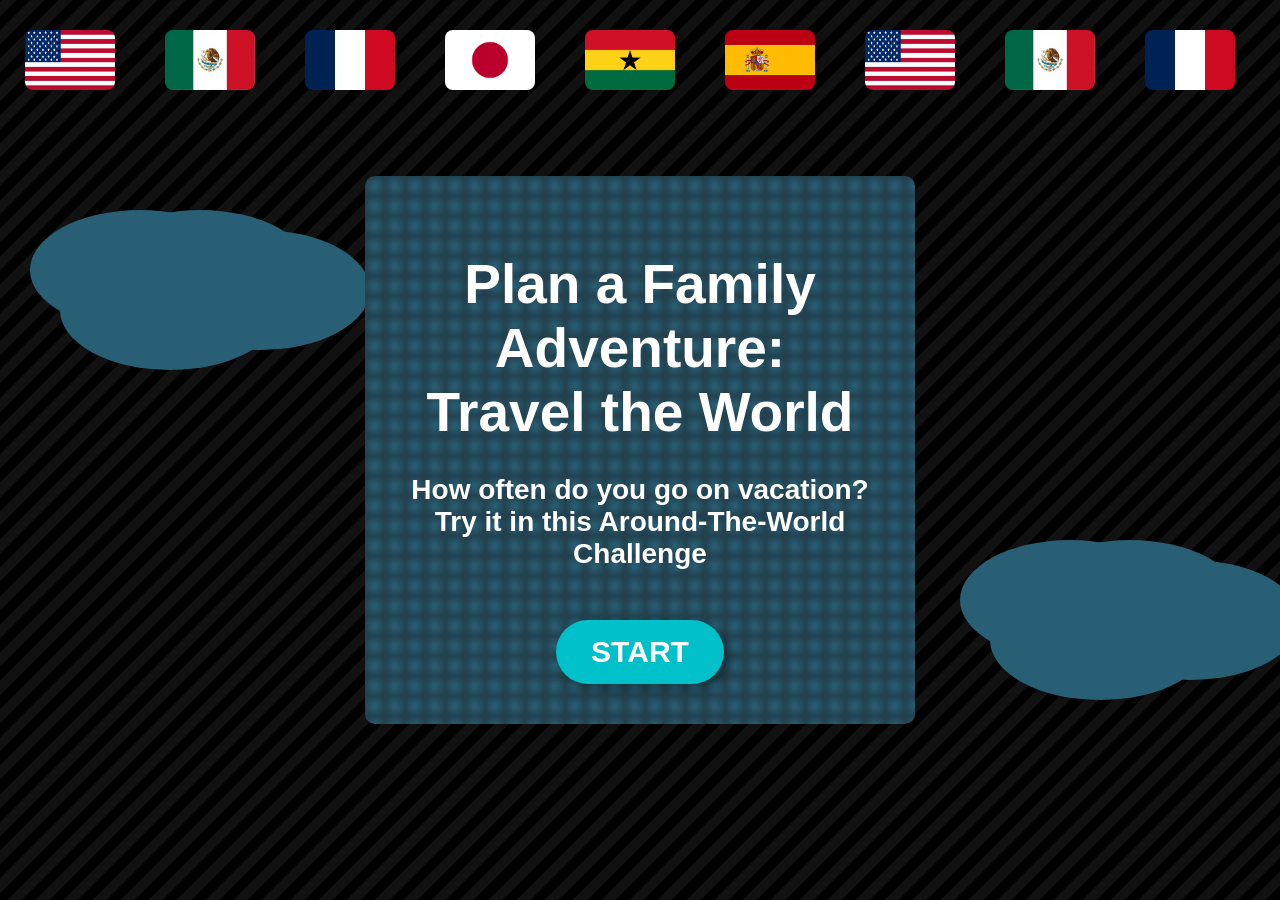
<file: index.html>
<!DOCTYPE html>
<html lang = "en">
    <head>
        <meta charset="UTF-8">
        <meta name="viewport" content="width=device-width, initial-scale=1.0">
        <title>Finance Park: Vacation Game</title>

        <link href = "https://fonts.googleapis.com/css2?family=Titan+One&family=DM+Sans:wght@400;700&display=swap" rel="stylesheet">
        <link rel = "stylesheet" href="style.css">

    </head>
    <body>
        <div id = "start-screen">
            <div class="flag-carousel">
                <div class="flag-track">
                    <div class = "flag-set">
                        <img src="Flags/usa.png" alt="US flag">
                        <img src="Flags/mexico.png" alt="Mexico flag">
                        <img src="Flags/france.png" alt="France flag">
                        <img src="Flags/japan.png" alt="Japan flag">
                        <img src="Flags/ghana.png" alt="Ghana flag">
                        <img src="Flags/spain.png" alt = "Spain Flag">
                    </div>

                    <div class = "flag-set" >
                    <!-- duplicate for seamless loop -->
                        <img src="Flags/usa.png" alt="US flag">
                        <img src="Flags/mexico.png" alt="Mexico flag">
                        <img src="Flags/france.png" alt="France flag">
                        <img src="Flags/japan.png" alt="Japan flag">
                        <img src="Flags/ghana.png" alt="Ghana flag">
                        <img src="Flags/spain.png" alt = "Spain Flag">
                    </div>
                   
                </div>
            </div>

            <!--Clouds-->
            <div class = "cloud cloud-top-left"></div>
            <div class = "cloud cloud-bottom-right"></div>
            <div class = "start-card">
                <h1>
                    Plan a Family Adventure:<br>
                    Travel the World
                </h1>

                <p>
                    How often do you go on vacation? <br>
                    Try it in this Around-The-World Challenge
                </p>

                <button onclick = "startGame()">START</button>
            </div>
        </div>
<div id="map-screen" style="display: none;">
        
        <div class="price-tag">
            <div class="currency">$</div>
            <div class="amount"></div>
        </div>

        <div class="map-card">
            <h1>World Map</h1>
            <p>
                You have $4000 to spend on your trip. <br>
                Travel through the continents and Choose your activities wisely.
            </p>
        </div>

        <div class="map-container">
            <img src="worldmap1.png" class="map">
            <img src="plane.png" class="plane">

            <svg class="routes" viewBox="0 0 900 500">
                <path d="M150 230 Q300 100 430 180" />
                <path d="M430 180 Q500 250 450 320" />
                <path d="M450 320 Q600 200 700 240" />
            </svg>

            <img src="pin.png" class="marker-start" onclick="flyToMexico()">
            <div class="marker marker-1"></div>
            <div class="marker marker-2"></div>
            <div class="marker marker-3"></div>

        </div>
    </div>


        <script src = "game.js"></script>
    </body>
</html>
</file>
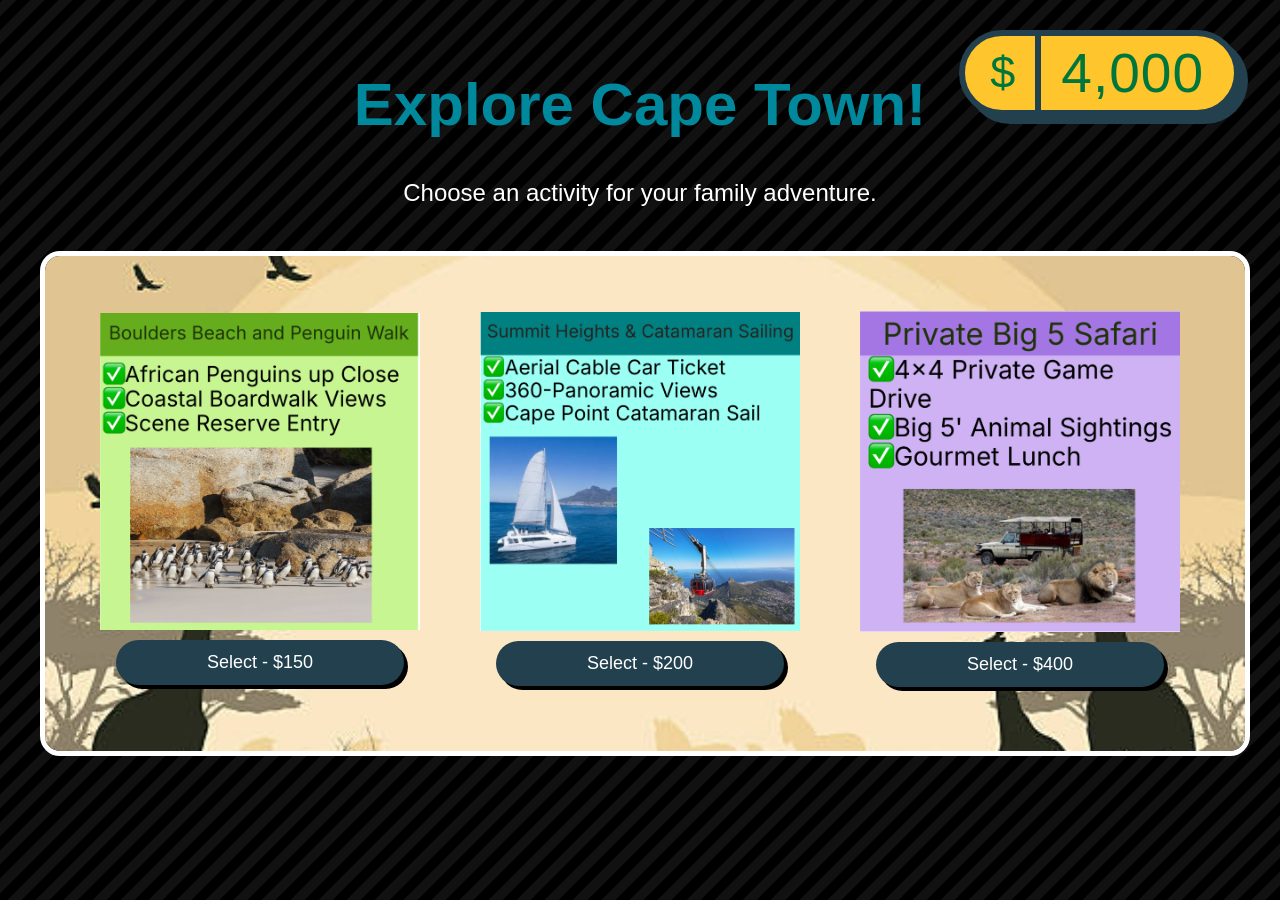
<file: africa-activity.html>
<!DOCTYPE html>
<html lang="en">
<head>
    <meta charset="UTF-8">
    <meta name="viewport" content="width=device-width, initial-scale=1.0">
    <title>Africa Activities</title>

    <link href="https://fonts.googleapis.com/css2?family=Titan+One&family=DM+Sans:wght@400;700&display=swap" rel="stylesheet">
    <link rel="stylesheet" href="style.css">
</head>
<body>

<div id="africa-activity-screen">

    <div class="price-tag">
        <div class="currency">$</div>
        <div class="amount">4,000</div>
    </div>

    <div class="activity-header">
        <h1>Explore Cape Town!</h1>
        <p>Choose an activity for your family adventure.</p>
    </div>

    <div class="africa-scene">

        <!-- background -->
        <img src="Africa/africa-background.png" class="africa-background">

            <!-- First Activity -->
            <div class="activity-option ">
                <img src="Africa/Africa Activity/africa-activity1.png"
                    class="activity-icon">

                <button onclick="buyActivity(150,'africa-minigame1.html')">
                    Select - $150
                </button>
            </div>

            <!-- Second Activity -->
            <div class="activity-option ">
                <img src="Africa/Africa Activity/africa-activity2.png"
                    class="activity-icon">

                <button onclick="buyActivity(200,'africa-minigame2.html')">
                    Select - $200
                </button>
            </div>

            <!-- Third Activity -->
            <div class="activity-option ">
                <img src="Africa/Africa Activity/africa-activity3.png"
                    class="activity-icon">

                <button onclick="buyActivity(400,'africa-minigame3.html')">
                    Select - $400
                </button>
            </div>

    </div>

</div>

<script src="game.js"></script>
</body>
</html>
</file>
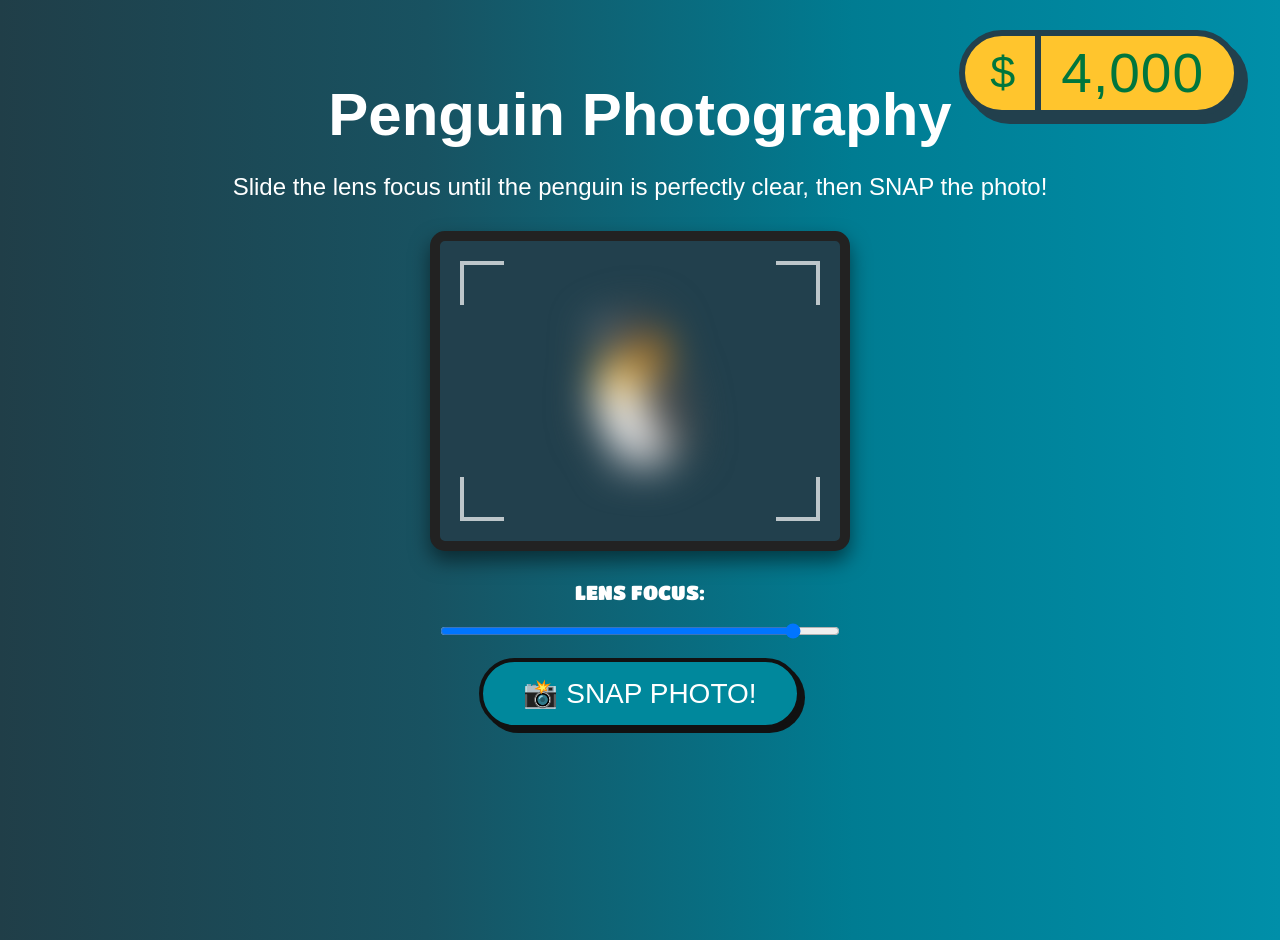
<file: africa-minigame1.html>
<!DOCTYPE html>
<html lang="en">
<head>
    <meta charset="UTF-8">
    <meta name="viewport" content="width=device-width, initial-scale=1.0">
    <title>Penguin Game</title>

    <link href="https://fonts.googleapis.com/css2?family=Titan+One&family=DM+Sans:wght@400;700&display=swap" rel="stylesheet">
    <link rel="stylesheet" href="style.css">
</head>
<body>

<div id="penguin-game-screen">
    <div class="price-tag">
        <div class="currency">$</div><div class="amount"></div>
    </div>
    
    <h1>Penguin Photography</h1>
    <p>Slide the lens focus until the penguin is perfectly clear, then SNAP the photo!</p>
    
    <div id="viewfinder">
        <div class="camera-corner top-left"></div>
        <div class="camera-corner top-right"></div>
        <div class="camera-corner bottom-left"></div>
        <div class="camera-corner bottom-right"></div>
        
        <div id="penguin-subject">🐧</div>
    </div>
    
    <div id="camera-controls">
        <label for="focus-slider" style="color: white; font-size: 20px; font-family: 'Titan One', sans-serif;">LENS FOCUS:</label>
        <input type="range" id="focus-slider" min="1" max="100" value="10">
        
        <button onclick="snapPhoto()" id="snap-btn">📸 SNAP PHOTO!</button>
    </div>
</div>

<script src="game.js"></script>
</body>
</html>
</file>
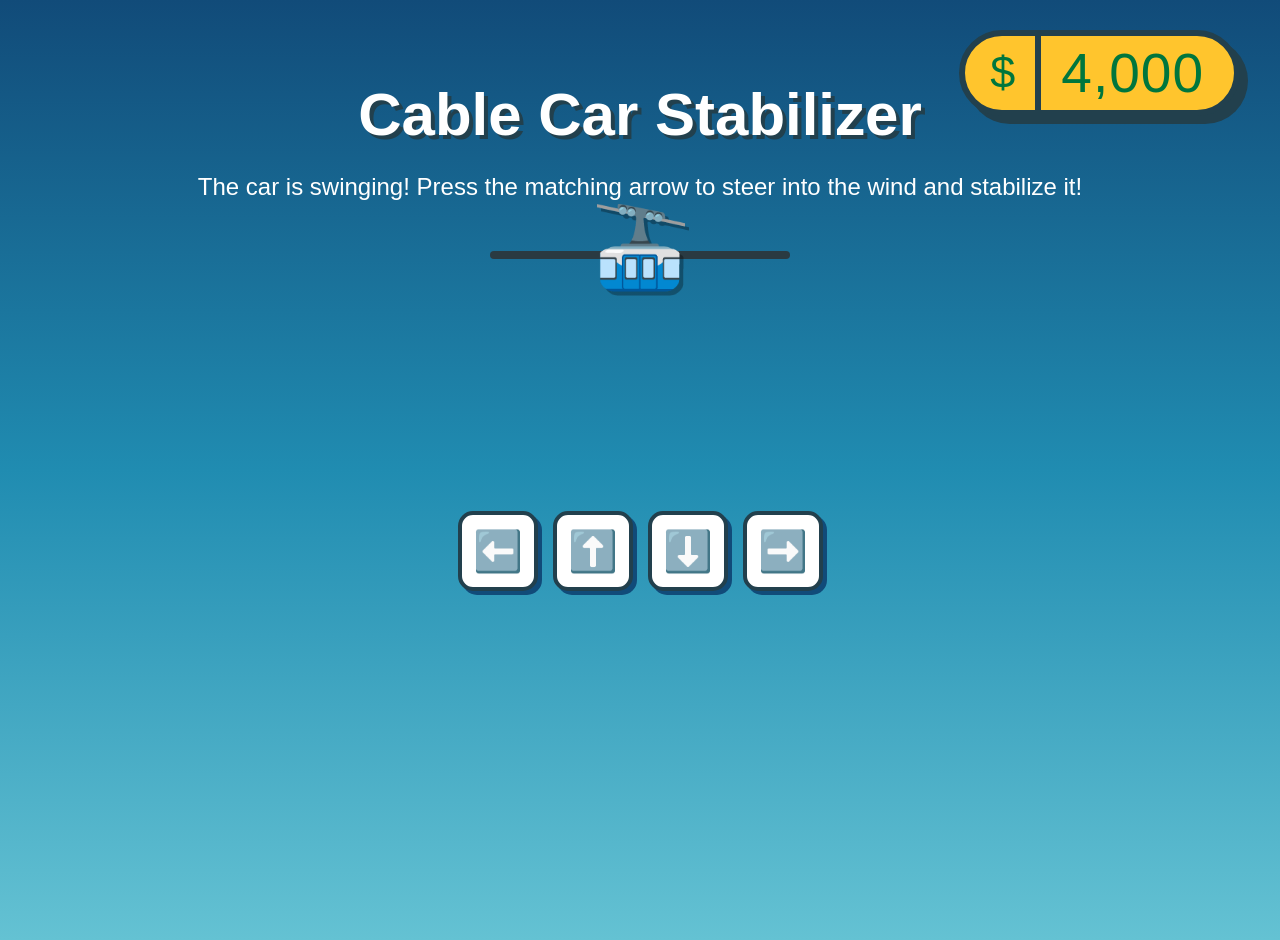
<file: africa-minigame2.html>
<!DOCTYPE html>
<html lang="en">
<head>
    <meta charset="UTF-8">
    <meta name="viewport" content="width=device-width, initial-scale=1.0">
    <title>Summit Game</title>

    <link href="https://fonts.googleapis.com/css2?family=Titan+One&family=DM+Sans:wght@400;700&display=swap" rel="stylesheet">
    <link rel="stylesheet" href="style.css">
</head>
<body>

<div id="cablecar-game-screen">
    <div class="price-tag">
        <div class="currency">$</div><div class="amount"></div>
    </div>
    <h1>Cable Car Stabilizer</h1>
    <p>The car is swinging! Press the matching arrow to steer into the wind and stabilize it!</p>
    
    <div id="cable-car-container">
        <div id="cable-line"></div>
        <div id="cable-car">🚠</div>
    </div>
    
    <div id="wind-controls">
        <button onclick="checkWind('⬅️')">⬅️</button>
        <button onclick="checkWind('⬆️')">⬆️</button>
        <button onclick="checkWind('⬇️')">⬇️</button>
        <button onclick="checkWind('➡️')">➡️</button>
    </div>
</div>

<script src="game.js"></script>
</body>
</html>
</file>
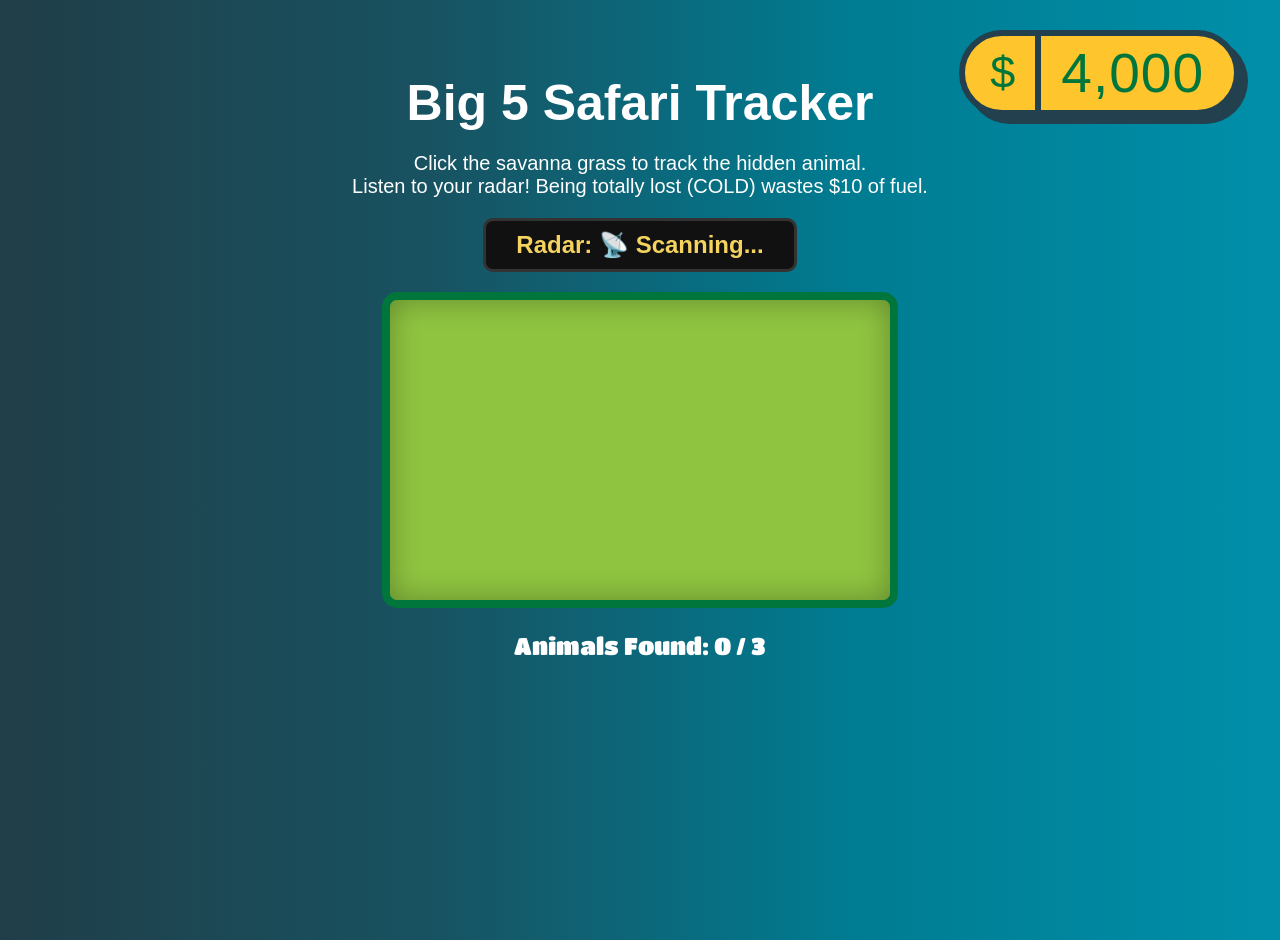
<file: africa-minigame3.html>
<!DOCTYPE html>
<html lang="en">
<head>
    <meta charset="UTF-8">
    <meta name="viewport" content="width=device-width, initial-scale=1.0">
    <title>Safari Game</title>

    <link href="https://fonts.googleapis.com/css2?family=Titan+One&family=DM+Sans:wght@400;700&display=swap" rel="stylesheet">
    <link rel="stylesheet" href="style.css">
</head>
<body>

<div id="safari-game-screen">
    <div class="price-tag">
        <div class="currency">$</div><div class="amount"></div>
    </div>
    
    <h1>Big 5 Safari Tracker</h1>
    <p>Click the savanna grass to track the hidden animal. <br> Listen to your radar! Being totally lost (COLD) wastes $10 of fuel.</p>
    
    <h2 id="tracker-radar">Radar: 📡 Scanning...</h2>
    
    <div id="savanna-grass" onclick="trackAnimal(event)">     
        <div id="scanner-glass">🔍</div> 
    </div>

    
    <p style="color: white; font-size: 24px; font-family: 'Titan One', sans-serif;">
        Animals Found: <span id="animals-found">0</span> / 3
    </p>
</div>

<script src="game.js"></script>
</body>
</html>
</file>
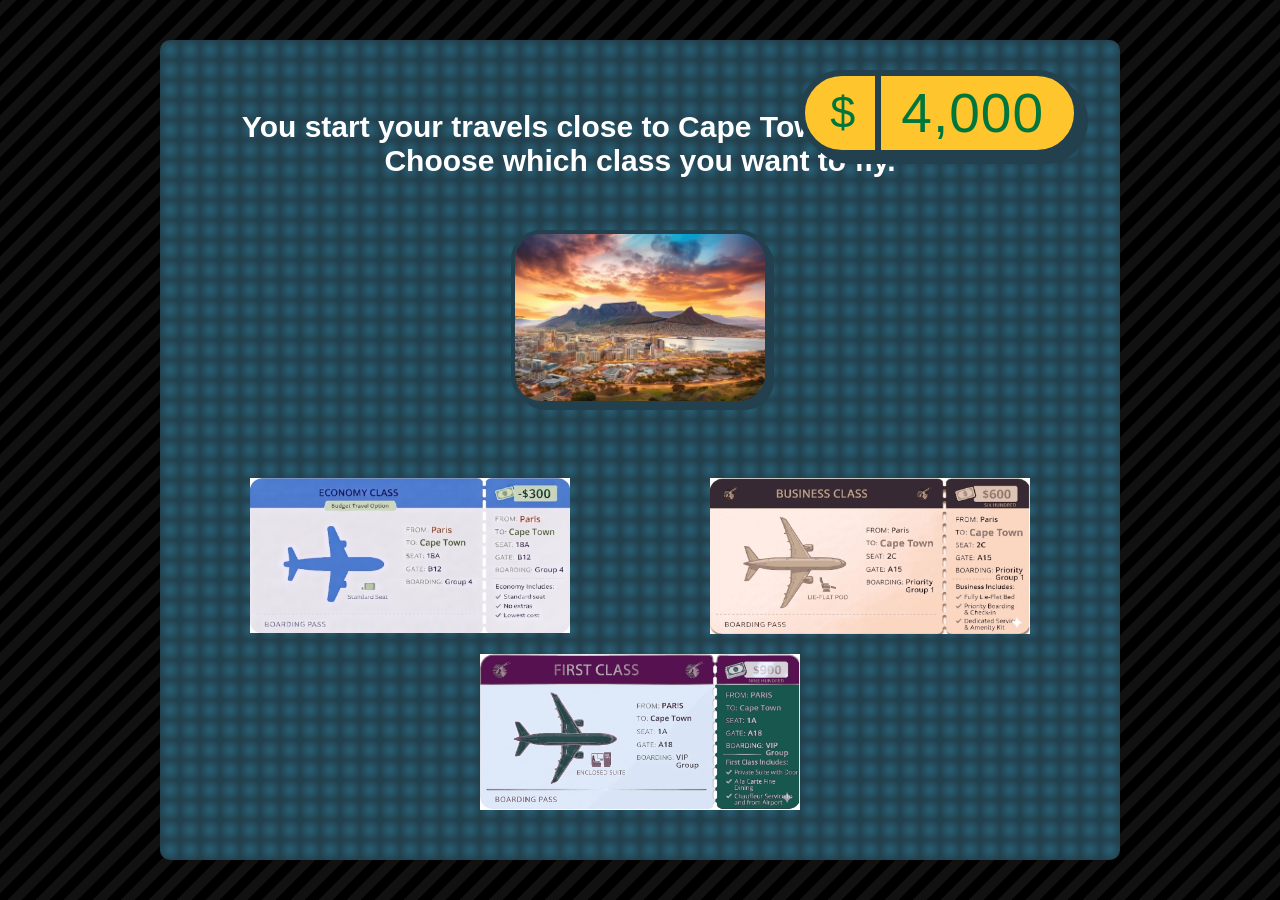
<file: africa-plane-ticket.html>
<!DOCTYPE html>
<html lang = "en">
    <head>
        <meta charset="UTF-8">
        <meta name="viewport" content="width=device-width, initial-scale=1.0">
        <title>Travel the World</title>

        <link href = "https://fonts.googleapis.com/css2?family=Titan+One&family=DM+Sans:wght@400;700&display=swap" rel="stylesheet">
        <link rel = "stylesheet" href="style.css">

    </head>
    <body>
        <div id = "plane-ticket-screen"> 
            <div class = "plane-ticket-card">
                <h1>
                    You start your travels close to Cape Town, South Africa. <br>
                    Choose which class you want to fly.
                </h1>
                <div class="price-tag">
                    <div class="currency">$</div>
                    <div class="amount">4000</div>
                </div>
                <img src="Africa/africa.png" class="africa-city">
                
                <div class="ticket-container">
                    <img src="Africa/Africa Plane Tickets/africa-economy-class.png" class="economy-class" onclick="buyTicket(300,'africa-activity.html')">
                    <img src="Africa/Africa Plane Tickets/africa-business-class.png" class="business-class" onclick="buyTicket(600,'africa-activity.html')">
                    <img src="Africa/Africa Plane Tickets/africa-first-class.png" class="first-class" onclick="buyTicket(900,'africa-activity.html')">
                </div>
            </div>
        </div>
        <script src = "game.js"></script>
    </body>
</html>
</file>
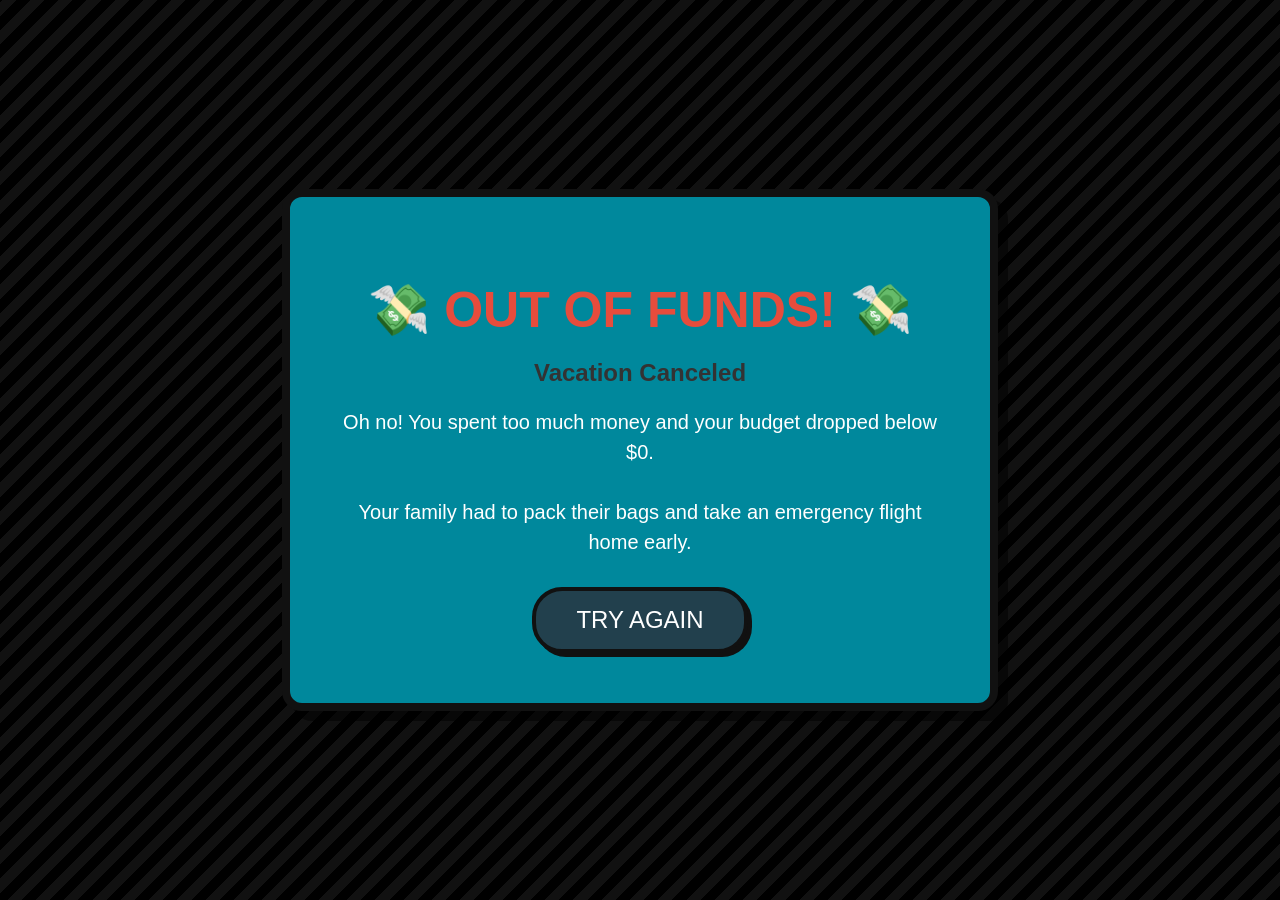
<file: gameover.html>
<!DOCTYPE html>
<html lang="en">
<head>
    <meta charset="UTF-8">
    <meta name="viewport" content="width=device-width, initial-scale=1.0">
    <title>Game Over - Travel the World</title>
    <link href="https://fonts.googleapis.com/css2?family=Titan+One&family=DM+Sans:wght@400;700&display=swap" rel="stylesheet">
    <link rel="stylesheet" href="style.css">
</head>
<body>

    <div id="gameover-screen">
        <div class="end-card gameover-card">
            <h1>💸 OUT OF FUNDS! 💸</h1>
            <h2>Vacation Canceled</h2>
            <p>
                Oh no! You spent too much money and your budget dropped below $0. <br><br>
                Your family had to pack their bags and take an emergency flight home early. 
            </p>

            <button onclick="restartGame()">TRY AGAIN</button>
        </div>
    </div>

    <script src="game.js"></script>
</body>
</html>
</file>
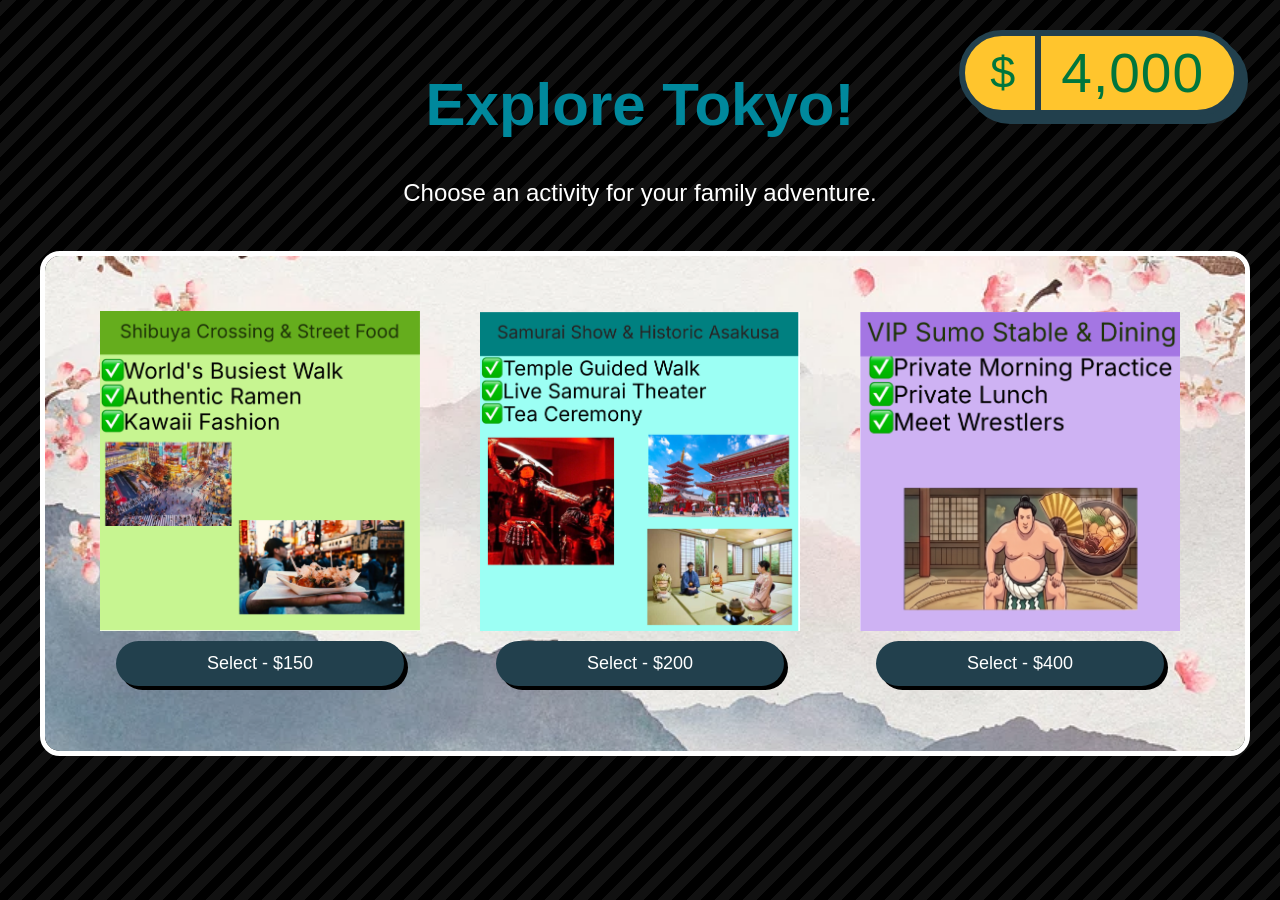
<file: japan-activity.html>
<!DOCTYPE html>
<html lang="en">
<head>
    <meta charset="UTF-8">
    <meta name="viewport" content="width=device-width, initial-scale=1.0">
    <title>Japan Activities</title>

    <link href="https://fonts.googleapis.com/css2?family=Titan+One&family=DM+Sans:wght@400;700&display=swap" rel="stylesheet">
    <link rel="stylesheet" href="style.css">
</head>
<body>

<div id="japan-activity-screen">

    <div class="price-tag">
        <div class="currency">$</div>
        <div class="amount">4,000</div>
    </div>

    <div class="activity-header">
        <h1>Explore Tokyo!</h1>
        <p>Choose an activity for your family adventure.</p>
    </div>

    <div class="japan-scene">

        <!-- background -->
        <img src="Japan/japan-background.png" class="japan-background">

            <!-- First Activity -->
            <div class="activity-option tower-option">
                <img src="Japan/Japan Activity/japan-activity1.png"
                    class="activity-icon">

                <button onclick="buyActivity(150,'japan-minigame1.html')">
                    Select - $150
                </button>
            </div>

            <!-- Second Activity -->
            <div class="activity-option museum-option">
                <img src="Japan/Japan Activity/japan-activity2.png"
                    class="activity-icon">

                <button onclick="buyActivity(200,'japan-minigame2.html')">
                    Select - $200
                </button>
            </div>

            <!-- Third Activity -->
            <div class="activity-option dining-option">
                <img src="Japan/Japan Activity/japan-activity3.png"
                    class="activity-icon">

                <button onclick="buyActivity(400,'japan-minigame3.html')">
                    Select - $400
                </button>
            </div>

    </div>

</div>

<script src="game.js"></script>
</body>
</html>
</file>
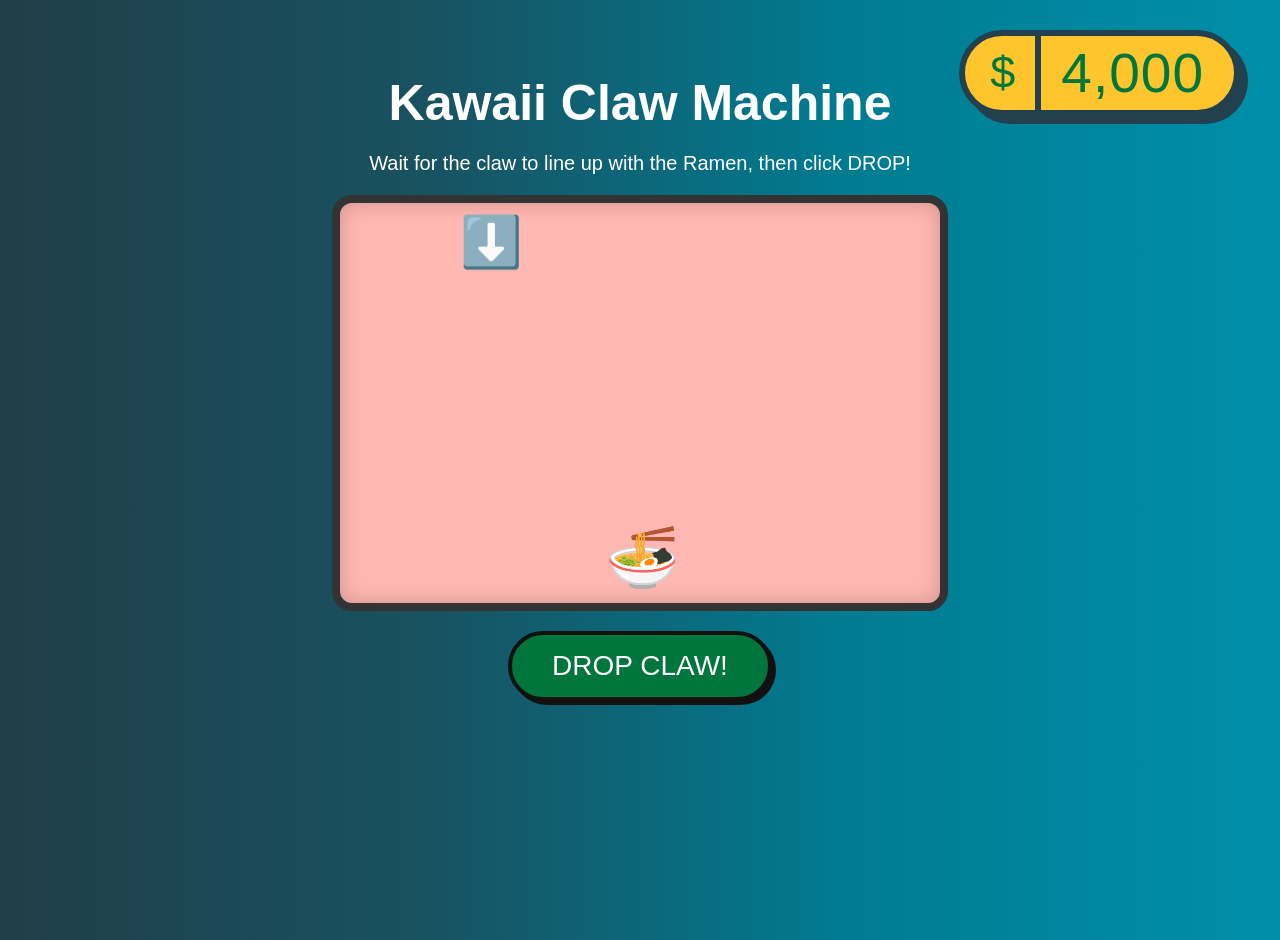
<file: japan-minigame1.html>
<!DOCTYPE html>
<html lang="en">
<head>
    <meta charset="UTF-8">
    <meta name="viewport" content="width=device-width, initial-scale=1.0">
    <title>Ramen Game</title>

    <link href="https://fonts.googleapis.com/css2?family=Titan+One&family=DM+Sans:wght@400;700&display=swap" rel="stylesheet">
    <link rel="stylesheet" href="style.css">
</head>
<body>

<div id="claw-game-screen">
    <div class="price-tag">
        <div class="currency">$</div><div class="amount"></div>
    </div>
    <h1>Kawaii Claw Machine</h1>
    <p>Wait for the claw to line up with the Ramen, then click DROP!</p>
    
    <div id="claw-machine">
        <div id="the-claw">⬇️</div>
        <div id="the-prize">🍜</div>
    </div>
    
    <button onclick="dropClaw()" id="drop-btn">DROP CLAW!</button>
</div>

<script src="game.js"></script>
</body>
</html>
</file>
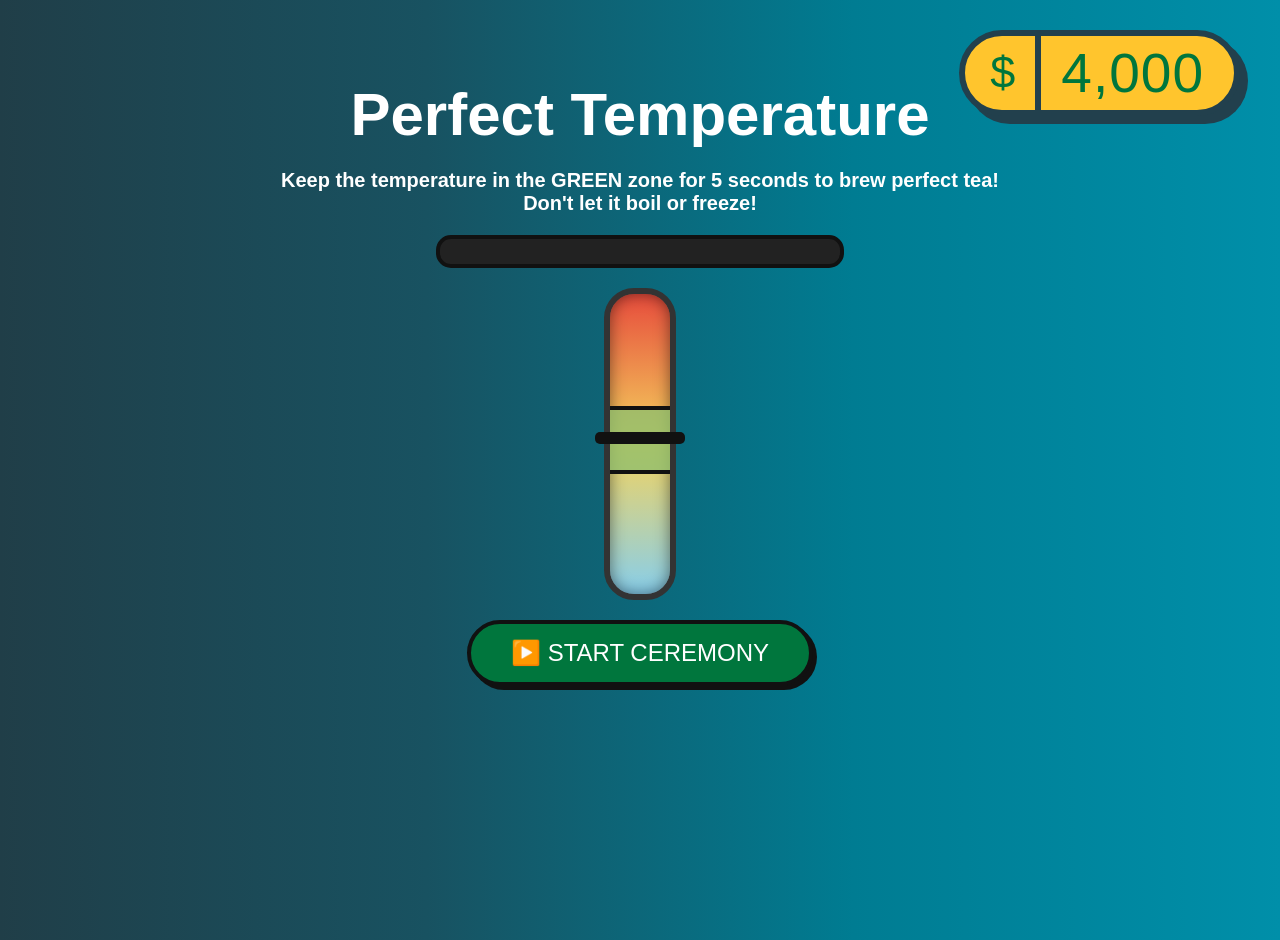
<file: japan-minigame2.html>
<!DOCTYPE html>
<html lang="en">
<head>
    <meta charset="UTF-8">
    <meta name="viewport" content="width=device-width, initial-scale=1.0">
    <title>Tea Game</title>

    <link href="https://fonts.googleapis.com/css2?family=Titan+One&family=DM+Sans:wght@400;700&display=swap" rel="stylesheet">
    <link rel="stylesheet" href="style.css">
</head>
<body>

<div id="tea-game-screen">
    <div class="price-tag">
        <div class="currency">$</div><div class="amount"></div>
    </div>
    
    <h1>Perfect Temperature</h1>
    <p>Keep the temperature in the GREEN zone for 5 seconds to brew perfect tea! <br> Don't let it boil or freeze!</p>
    
    <div id="zen-progress-container">
        <div id="zen-progress-bar"></div>
    </div>
    
    <div id="thermometer">
        <div id="zen-zone"></div>
        <div id="temp-indicator"></div>
    </div>
    
    <button onclick="startTeaGame()" id="start-tea-btn">▶️ START CEREMONY</button>
    <button onclick="coolDown()" id="cool-btn">❄️ COOL DOWN!</button>
</div>

<script src="game.js"></script>
</body>
</html>
</file>
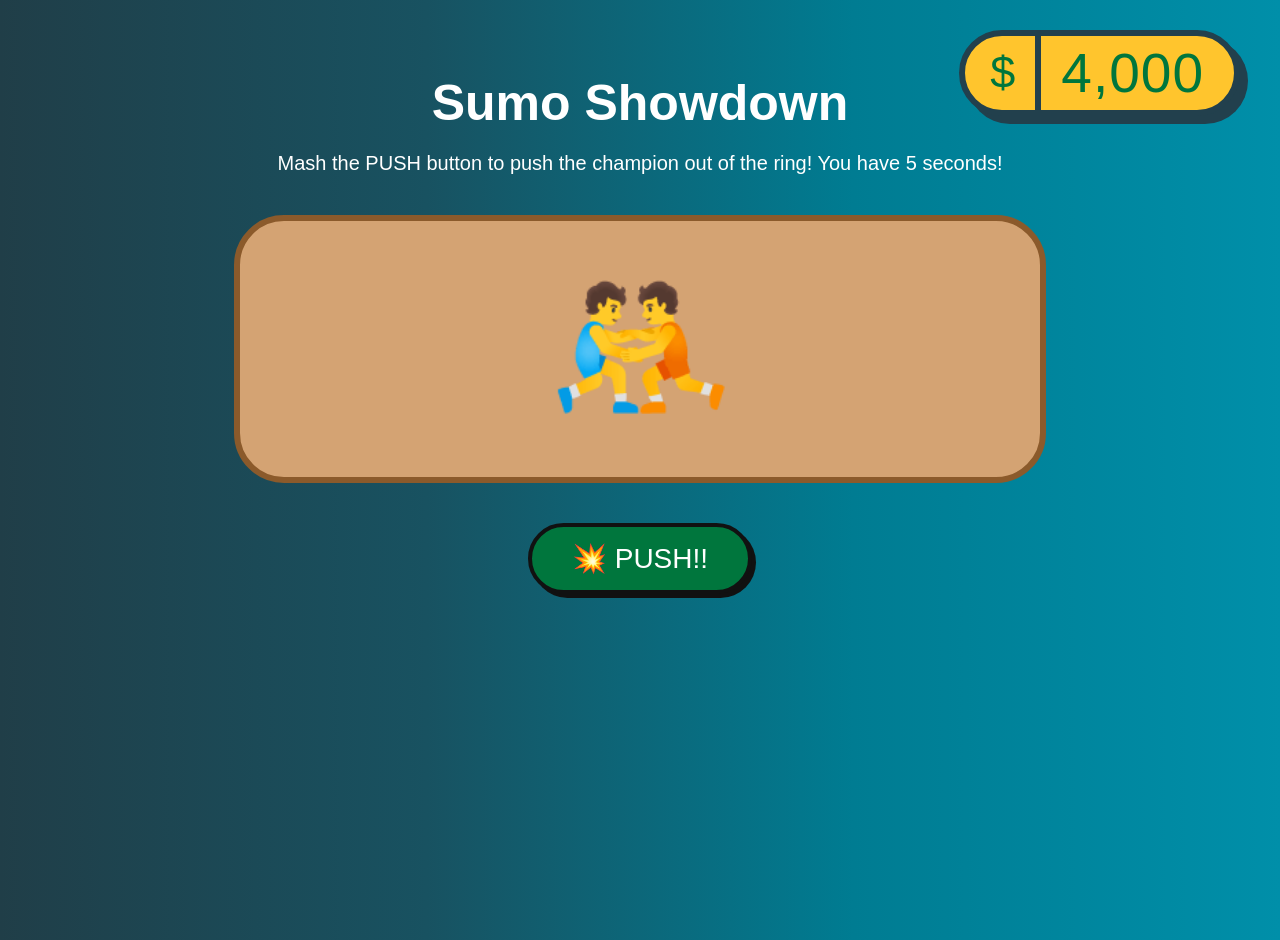
<file: japan-minigame3.html>
<!DOCTYPE html>
<html lang="en">
<head>
    <meta charset="UTF-8">
    <meta name="viewport" content="width=device-width, initial-scale=1.0">
    <title>Tea Game</title>

    <link href="https://fonts.googleapis.com/css2?family=Titan+One&family=DM+Sans:wght@400;700&display=swap" rel="stylesheet">
    <link rel="stylesheet" href="style.css">
</head>
<body>

<div id="sumo-game-screen">
    <div class="price-tag">
        <div class="currency">$</div><div class="amount"></div>
    </div>
    <h1>Sumo Showdown</h1>
    <p>Mash the PUSH button to push the champion out of the ring! You have 5 seconds!</p>
    
    <div id="sumo-ring">
        <div id="sumo-wrestler">🤼</div>
    </div>
    
    <button onclick="pushSumo()" id="push-btn">💥 PUSH!!</button>
</div>

<script src="game.js"></script>
</body>
</html>
</file>
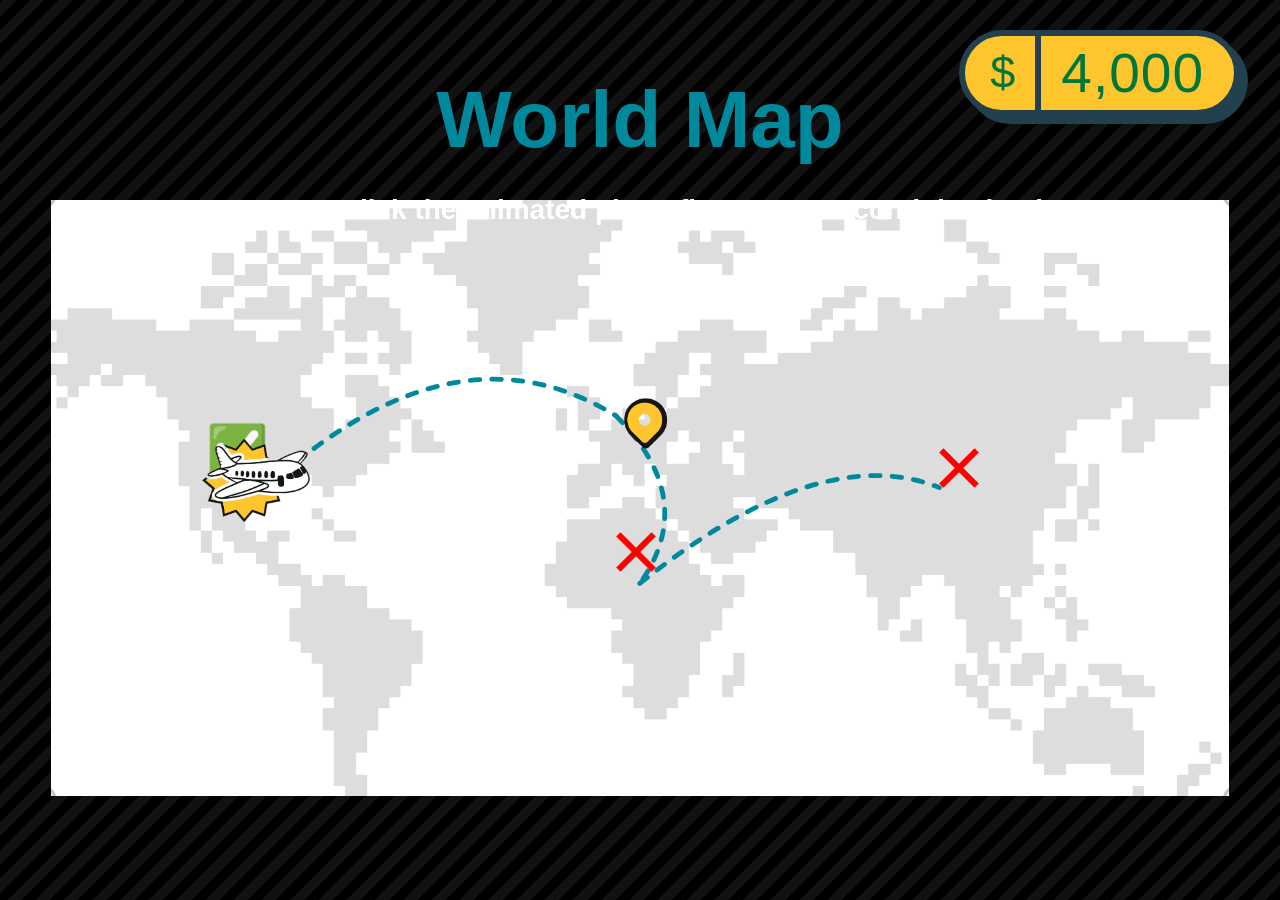
<file: map2.html>
<!DOCTYPE html>
<html lang="en">
<head>
    <meta charset="UTF-8">
    <meta name="viewport" content="width=device-width, initial-scale=1.0">
    <title>Travel the World - Map 2</title>

    <link href="https://fonts.googleapis.com/css2?family=Titan+One&family=DM+Sans:wght@400;700&display=swap" rel="stylesheet">
    <link rel="stylesheet" href="style.css">
</head>
<body>

    <div id="map-screen">
        
        <div class="price-tag">
            <div class="currency">$</div>
            <div class="amount"></div> </div>

        <div class="map-card">
            <h1>World Map</h1>
            <p>
                Next stop! Click the animated pin to fly to your second destination.
            </p>
        </div>

<div class="map-container">
            <img src="worldmap1.png" class="map">
            
            <img src="plane.png" class="plane" style="left: 12.5%; top: 37%;">

            <svg class="routes" viewBox="0 0 900 500">
                <path d="M150 230 Q300 100 430 180" />
                <path d="M430 180 Q500 250 450 320" />
                <path d="M450 320 Q600 200 700 240" />
            </svg>

            <div class="marker-start" style="display: flex; align-items: center; justify-content: center; font-size: clamp(30px, 5vw, 50px); cursor: default; animation: none;">✅</div>
            
            <img src="pin.png" class="marker marker-1" style="animation: heartbeat 1.5s infinite; cursor: pointer; width: clamp(50px, 6vw, 80px); height: auto;" onclick="flyToNextLocation()">
            
            <div class="marker marker-2"></div>
            <div class="marker marker-3"></div>
        </div>
    </div>

    <script src="game.js"></script>
</body>
</html>
</file>
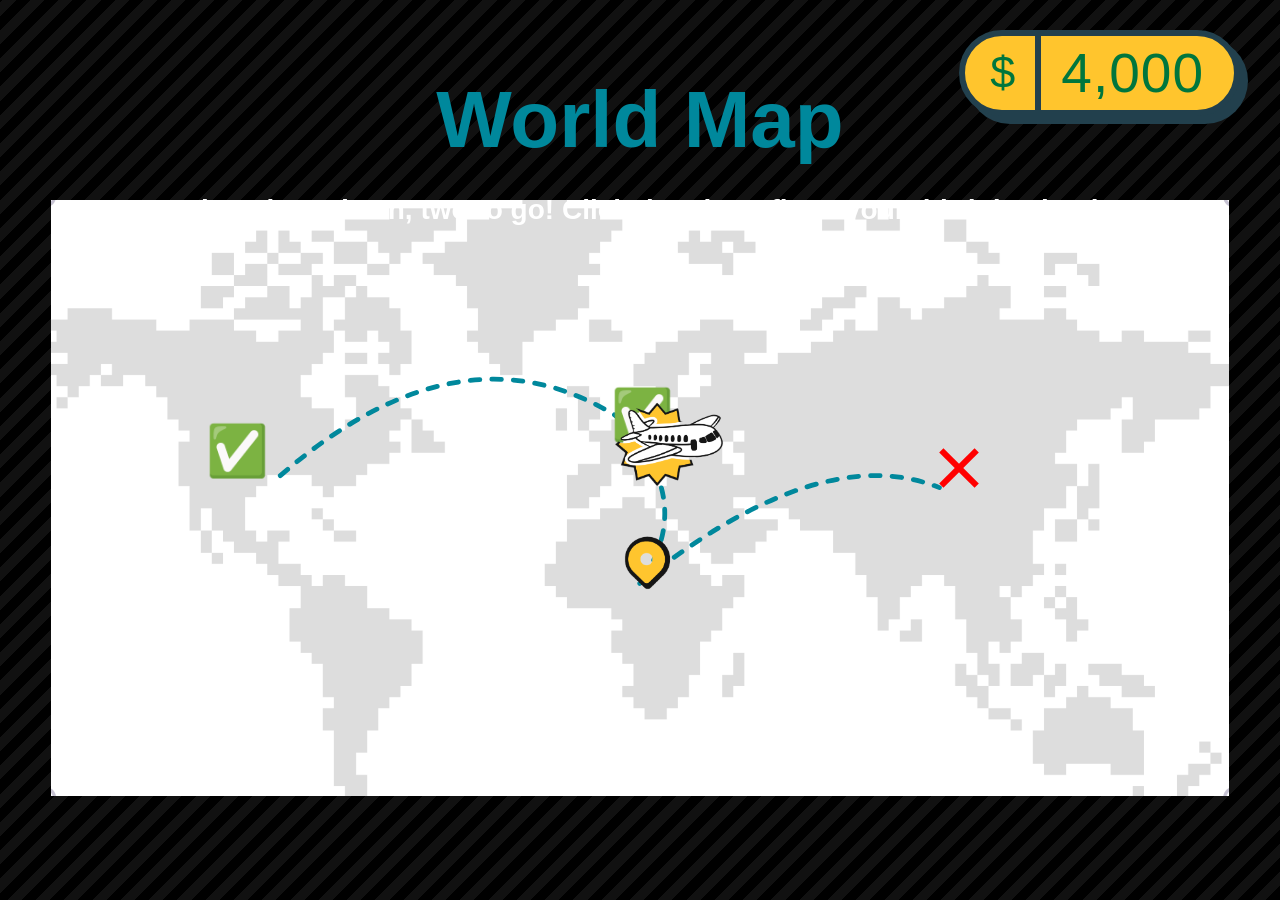
<file: map3.html>
<!DOCTYPE html>
<html lang="en">
<head>
    <meta charset="UTF-8">
    <meta name="viewport" content="width=device-width, initial-scale=1.0">
    <title>Travel the World - Map 3</title>
    <link href="https://fonts.googleapis.com/css2?family=Titan+One&family=DM+Sans:wght@400;700&display=swap" rel="stylesheet">
    <link rel="stylesheet" href="style.css">
</head>
<body>

    <div id="map-screen">
        
        <div class="price-tag">
            <div class="currency">$</div>
            <div class="amount"></div> </div>

        <div class="map-card">
            <h1>World Map</h1>
            <p>
                Two locations down, two to go! Click the pin to fly to your third destination.
            </p>
        </div>

        <div class="map-container">
            <img src="worldmap1.png" class="map">
            
            <img src="plane.png" class="plane" style="left: 47.5%; top: 31%;; transition: transform 1.5s ease-in-out;">

            <svg class="routes" viewBox="0 0 900 500">
                <path d="M150 230 Q300 100 430 180" />
                <path d="M430 180 Q500 250 450 320" />
                <path d="M450 320 Q600 200 700 240" />
            </svg>

            <div class="marker-start" style="display: flex; align-items: center; justify-content: center; font-size: 50px; cursor: default; animation: none;">✅</div>
            
            <div class="marker-1" style="position: absolute; display: flex; align-items: center; justify-content: center; font-size: 50px; cursor: default;">✅</div>
            <img src="pin.png" class="marker marker-2" style="animation: heartbeat 1.5s infinite; cursor: pointer; width: 80px; height: auto;" onclick="flyToLocation3()">
            
            <div class="marker marker-3"></div>
        </div>
    </div>

    <script src="game.js"></script>
</body>
</html>
</file>
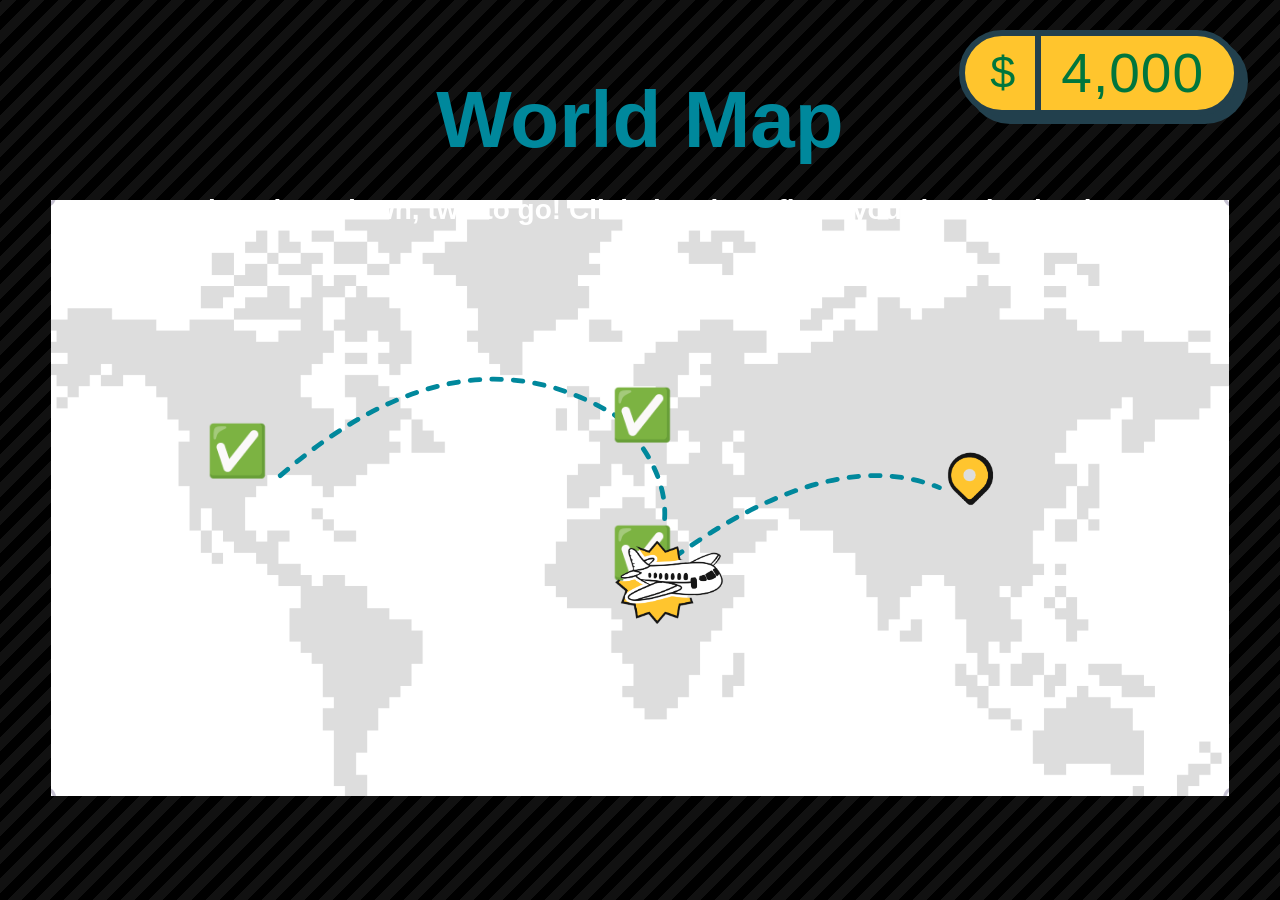
<file: map4.html>
<!DOCTYPE html>
<html lang="en">
<head>
    <meta charset="UTF-8">
    <meta name="viewport" content="width=device-width, initial-scale=1.0">
    <title>Travel the World - Map 4</title>
    <link href="https://fonts.googleapis.com/css2?family=Titan+One&family=DM+Sans:wght@400;700&display=swap" rel="stylesheet">
    <link rel="stylesheet" href="style.css">
</head>
<body>

    <div id="map-screen">
        
        <div class="price-tag">
            <div class="currency">$</div>
            <div class="amount"></div> </div>

        <div class="map-card">
            <h1>World Map</h1>
            <p>
                Two locations down, two to go! Click the pin to fly to your last destination.
            </p>
        </div>

        <div class="map-container">
            <img src="worldmap1.png" class="map">
            
            <img src="plane.png" class="plane" style="left: 47.5%; top: 54%; transition: transform 1.5s ease-in-out;">

            <svg class="routes" viewBox="0 0 900 500">
                <path d="M150 230 Q300 100 430 180" />
                <path d="M430 180 Q500 250 450 320" />
                <path d="M450 320 Q600 200 700 240" />
            </svg>

            <div class="marker-start" style="display: flex; align-items: center; justify-content: center; font-size: 50px; cursor: default; animation: none;">✅</div>
            
            <div class="marker-1" style="position: absolute; display: flex; align-items: center; justify-content: center; font-size: 50px; cursor: default;">✅</div>
            <div class="marker-2" style="position: absolute; display: flex; align-items: center; justify-content: center; font-size: 50px; cursor: default;">✅</div>

            <img src="pin.png" class="marker marker-3" style="animation: heartbeat 1.5s infinite; cursor: pointer; width: 80px; height: auto;" onclick="flyToLocation4()">
            
        </div>
    </div>

    <script src="game.js"></script>
</body>
</html>
</file>
<file: style.css>
body{
    margin:0;
}

/*Black Background*/
#start-screen {
    /* BLACK + DIAGONAL STRIPES */
    background: repeating-linear-gradient(
        -45deg,          /* direction: down-left */
        #000000,         /* dark stripe */
        #000000 10px,
        #111111 10px,    /* slightly lighter stripe */
        #111111 20px
    );    width: 100vw;
    height: 100vh;

    display: flex;
    justify-content: center;
    align-items: center;
    position: relative;

}

/*White card*/
.start-card {
    width: min(500px, 85vw);
    padding: 40px 25px;
    text-align: center;
    border-radius: 10px;
    z-index: 2;

    /* BASE COLOR */
    background-color: #22404d;

    /* DIAMOND PATTERN */
    background: radial-gradient(circle,#285f74 0%, #22404d 80%);

    background-size: 20px 20px;
    background-position: 0 0, 0 10px, 10px -10px, -10px 0px;
}

.start-card h1 {
    color: #fff;
    font-family: 'Montserrat', sans-serif;
    font-size: clamp(36px, 6vw, 55px);
    margin-bottom: 30px;
}

.start-card p {
    font-family: 'Roboto Condensed', sans-serif;
    color:#fff;
    font-size: clamp(18px, 4vw, 28px);
    font-weight: bold;
    margin-bottom: 50px;
}

.start-card button {
    font-family: 'Montserrat', sans-serif;
    font-weight: 700;
    background: #00c0ca;
    color: white;
    border: none;
    font-size: clamp(20px, 4vw, 30px);
    padding: 15px 35px;
    border-radius: 50px;
    cursor: pointer;
    box-shadow: 5px 5px 10px rgba(0,0,0,0.3);
}

.start-card button:hover {
    background: #00a0af;
}

.cloud {
    position: absolute;
    background:#285f74;
    border-radius: 50%;
    z-index: 1;
}
/* TOP LEFT CLOUD */
.cloud-top-left {
    width: 220px;
    height: 120px;
    top: 210px;
    left: 30px;

    /* creates "puffy" cloud bumps */
    box-shadow:
        60px 0 #285f74,
        120px 20px #285f74,
        30px 40px #285f74;
}

/* BOTTOM RIGHT CLOUD */
.cloud-bottom-right {
    width: 220px;
    height: 120px;
    bottom: 240px;
    right: 100px;

    box-shadow:
        60px 0 #285f74,
        120px 20px #285f74,
        30px 40px #285f74;
}
.flag-carousel {
    position: absolute;
    top: 30px;
    width: 100%;
    overflow: hidden;
    z-index: 1;
    pointer-events: none;
}

/* moving strip */
.flag-track {
    display: flex;
    width: max-content;
    animation: scrollFlags 10s linear infinite;
}

.flag-set {
    display: flex;
}

/* flag styling */
.flag-set img {
    width: 90px;
    height: auto;
    margin: 0 25px;
    border-radius: 8px;
    box-shadow: 3px 3px 10px rgba(0,0,0,0.3);
}

/* animation */
@keyframes scrollFlags {
    0% {
        transform: translateX(0);
    }
    100% {
        transform: translateX(-50%);
    }
}

/* --- MAP SCREEN STYLES --- */

#map-screen {
    width: 100vw;
    height: 100vh;
    background: repeating-linear-gradient(
        -45deg,
        #000000,
        #000000 10px,
        #111111 10px,
        #111111 20px
    );

    display: flex;
    justify-content: center;
    align-items: center;
    position: relative;
}

.map-card {
    position: absolute;
    top: 20px;
    left: 50%;
    transform: translateX(-50%);
    text-align: center;
    z-index: 3;

    /* remove the white box */
    background: none;
    padding: 0;
    width: 100%;
}

.map-card h1 {
    color: #00889c;
    font-family: 'Montserrat', sans-serif;
    font-weight: 700;
    font-size: 80px;
    margin-bottom: 20px;
}

.map-card p {
    color: #fff;
    font-family: 'Roboto Condensed', sans-serif;
    font-size: 28px;
    font-weight: bold;
    margin-bottom: 50px;
}

.map-container {
    position: relative;
    width: min(1200px, 92vw);
    transform: none;
    margin-top: 100px;
}

.map {
    width: 100%;
    height: auto;
}

/* plane */
.plane {
    position: absolute;
    width: 120px;
    left: 5%;
    top: 5%;
    transition: transform 1.5s ease-in-out;
    z-index: 5;
}
.fly-to-mexico {
    transform: translate(25vw, 30vh) rotate(20deg);
}

/* markers */
.marker {
    position: absolute;
    width: 50px;
    height: 50px;
}

/* create the X using two lines */
.marker::before,
.marker::after {
    content: "";
    position: absolute;
    width: 100%;
    height: 6px;
    background: red;
    top: 50%;
    left: 0;
    transform-origin: center;
}

/* first line */
.marker::before {
    transform: rotate(45deg);
}

/* second line */
.marker::after {
    transform: rotate(-45deg);
}

/* positions (adjust these visually) */
.marker-start {
    position: absolute;
    width: 6vw;
    max-width: 80px;

    left: 12.5%;
    top: 37%;

    animation: heartbeat 1.5s infinite;
    cursor: pointer;
}

@keyframes heartbeat {
      0% { transform: scale(1); }
  15% { transform: scale(1.15); } /* First rapid pulse */
  30% { transform: scale(1); }
  45% { transform: scale(1.25); } /* Second larger pulse */
  70% { transform: scale(1); }
  100% { transform: scale(1); } /* Pause between beats */
}

.marker-1 {
    left: 47.5%;
    top: 31%;
}

.marker-2 {
    left: 47.5%;
    top: 54%;
}

.marker-3 {
    left: 75%;
    top: 40%;
}

.routes {
    position: absolute;
    top: 0;
    left: 0;
    width: 100%;
    height: 100%;
    pointer-events: none;
}

.routes path {
    fill: none;
    stroke: #00889c; /* blue like your screenshot */
    stroke-width: 4;

    /* dotted effect */
    stroke-dasharray: 8 10;

    /* rounded dots */
    stroke-linecap: round;
}

/* Importing a rounded, chunky font to match the image */

/* --- PRICE TAG HUD --- */
.price-tag {
  position: absolute;
  top: 30px;
  right: 40px;
  z-index: 10; /* Keeps it floating above the map */
  
  display: inline-flex;
  align-items: stretch; 
  
  /* Colors & Scaled-down Borders */
  background-color: #ffc52d; 
  border: 6px solid #22404d;
  border-radius: 60px; 
  
  /* Scaled-down 3D shadow */
  box-shadow: 8px 8px 0px #22404d;
  
  font-family: 'Montserrat', sans-serif;
  color: #00763d; 
}

.currency {
  display: flex;
  align-items: center;
  justify-content: center;
  
  /* Scaled-down Font and Spacing */
  font-size: 45px;
  padding: 5px 20px 5px 25px;
  
  border-right: 6px solid #22404d;
}

.amount {
  display: flex;
  align-items: center;
  justify-content: center;
  
  /* Scaled-down Font and Spacing */
  font-size: 55px;
  padding: 5px 30px 5px 20px;
  letter-spacing: 1px;
    color: #00763d;
}

/* --- IPAD FIX: SHRINK THE PRICE TAG SO IT DOESN'T COVER TEXT --- */
@media screen and (max-width: 1024px) {
    .price-tag, .price-tag-africa {
        top: 15px;
        right: 15px;
        transform: scale(0.65); /* Shrinks the box so it fits! */
        transform-origin: top right;
    }
}
/**************** Mexico *************************/

#plane-ticket-screen {
    /* BLACK + DIAGONAL STRIPES */
    background: repeating-linear-gradient(
        -45deg,          /* direction: down-left */
        #000000,         /* dark stripe */
        #000000 10px,
        #111111 10px,    /* slightly lighter stripe */
        #111111 20px
    );    
    width: 100vw;
    height: 100vh;

    display: flex;
    justify-content: center;
    align-items: center;
    flex-direction: column;
    position: relative;


}

.plane-ticket-card {
    width: min(900px, 92vw);
    padding: 50px 30px;
    position: relative;    
    min-height: 700px;
    text-align: center;
    border-radius: 10px;
    z-index: 2;
    /* BASE COLOR */
    background-color: #22404d;

    /* DIAMOND PATTERN */
    background: radial-gradient(circle, #285F74 0%, #22404D 80%);


    background-size: 20px 20px;
    background-position: 0 0, 0 10px, 10px -10px, -10px 0px;
}

.plane-ticket-card h1 {
    color: #fff;
    font-family: 'Montserrat', sans-serif;
    font-size: 30px;
}

.ticket-container {
    display: grid;
    grid-template-columns: 1fr 1fr; /* Creates exactly two columns */
    gap: 20px;
    justify-items: center;
    margin-top: 300px; /* Pushed down to make room for the lowered image */
    width: 100%;
}

/* --- FIX: MAKE ALL CITY IMAGES CENTERED AND RESPONSIVE --- */
.mexico-city,
.paris-city,
.africa-city,
.japan-city {
    position: absolute;
    top: 190px; 
    left: 50%;
    transform: translateX(-50%); /* Centers the image perfectly */

    width: min(250px, 40vw); /* Scales down on iPads */
    height: auto;

    border: 4px solid #22404d;
    border-radius: 30px;
    box-shadow: 5px 5px 0px #22404d;

    z-index: 1;
} 
.economy-class,
.business-class,
.first-class {
    width: min(320px, 42vw); /* Scales down perfectly on iPad */
    cursor: pointer;
    transition: transform 0.2s ease;
}

/* This is the magic trick! It forces the First Class ticket 
   to span across both columns so it drops to the middle! */
.first-class {
    grid-column: span 2;
}

/**************** Mexico Games *************************/

#food-game-screen {
    width: 100vw;
    height: 100vh;
    background: linear-gradient(to right, #203e48, #185261, #007c92, #008fa9);    padding-top: 40px;
    text-align: center;
    padding-top: 40px;
}

#food-game-screen h1 {
    color: #fff;
    font-family: 'Montserrat', sans-serif;
    font-weight: 700;
    font-size: 60px;
    margin-bottom: 10px; 
}

#food-game-screen p {
    color: white;
    font-family: 'Montserrat', sans-serif;
    font-size: 24px;
    margin-bottom: 10px;
}

/* Added a small style for your new recipe text to match your font themes */
#recipe-display {
    font-family: 'DM Sans', sans-serif;
    font-size: 22px;
}

#build-area {
    width: 400px;
    height: 250px;
    margin: 40px auto;
    background: white;
    border-radius: 20px;
    border: 5px solid black;

    display: flex;
    align-items: center;
    justify-content: center;
    gap: 10px;
}

.ingredients {
    display: flex;
    justify-content: center;
    gap: 30px;
}

.ingredients img {
    width: 120px;
    cursor: pointer;
    transition: transform 0.2s ease;
}

.ingredients img:hover {
    transform: scale(1.1);
}

#mexico-activity-screen {
    width: 100vw;
    height: 100vh;
    background: repeating-linear-gradient(
        -45deg,
        #000000,
        #000000 10px,
        #111111 10px,
        #111111 20px
    );

    display: flex;
    flex-direction: column;
    align-items: center;
    position: relative;
}

.activity-header {
    text-align: center;
    margin-top: 30px;
}

.activity-header h1 {
    color: #00889c;
    font-family: 'Montserrat', sans-serif;
    font-size: 60px;
}

.activity-header p {
    color: white;
    font-family: 'Roboto Condensed', sans-serif;
    font-size: 24px;
}
/* ========================================================
   ACTIVITY SCREENS (MEXICO, PARIS, AFRICA, JAPAN)
======================================================== */

/* 1. The Container (Uses Flexbox to evenly space the buttons) */
.mexico-scene, .paris-scene, .africa-scene, .japan-scene {
    position: relative;
    width: min(1200px, 95vw);
    height: min(700px, 55vh); /* 55vh leaves room for the header and iPad UI */
    margin-top: 20px;
    
    /* Flexbox Magic: Puts buttons at the bottom and spaces them evenly! */
    display: flex;
    justify-content: space-evenly; 
    align-items: center; 
    padding-bottom: 0px; 
}

/* 2. The Background Image (Locked safely behind the buttons) */
.mexico-background, .paris-background, .africa-background, .japan-background {
    position: absolute;
    top: 0;
    left: 0;
    width: 100%;
    height: 100%;
    object-fit: cover;
    border-radius: 20px;
    border: 5px solid white;
    
    /* CHANGE THIS FROM -1 TO 0 */
    z-index: 0; 
}

/* 3. The Activity Options (Scales dynamically based on screen width) */
.activity-option {
    position: relative; /* Replaces the old absolute positioning */
    text-align: center;
    width: min(320px, 28vw); /* Takes up max 28% of screen so they NEVER overlap */
    z-index: 2;
}

.activity-icon {
    width: 100%;
    display: block;
    cursor: pointer;
    transition: transform 0.2s ease;
}

.activity-icon:hover {
    transform: scale(1.1);
}

/* 4. The Select Buttons (Scales the text so it doesn't break out of the box) */
.activity-option button {
    margin-top: 10px;
    /* clamp() smoothly scales the padding and font size between mobile and desktop */
    padding: clamp(8px, 1.5vw, 12px) clamp(10px, 2vw, 20px);
    font-family: 'Montserrat', sans-serif;
    font-size: clamp(14px, 2vw, 18px);
    width: 90%; 
    border: none;
    border-radius: 30px;
    background: #22404d;
    color: white;
    cursor: pointer;
    box-shadow: 4px 4px 0px black;
}

.activity-option button:hover {
    transform: scale(1.05);
}


#pyramid-game-screen {
    width: 100vw;
    height: 100vh;
    text-align: center;
background: linear-gradient(to right, #203e48, #185261, #007c92, #008fa9);    padding-top: 40px;
}

#pyramid-game-screen h1 {
    color: #fff;
    font-family: 'Montserrat', sans-serif;
    font-size: 60px;
}

#pyramid-game-screen p {
    color: white;
    font-size: 24px;
    font-family: 'Montserrat', sans-serif;
}

#maze {
    margin: 40px auto;
    width: fit-content;
}

.maze-row {
    display: flex;
}

.tile {
    width: 120px;
    height: 120px;
    margin: 5px;
    border-radius: 15px;
    border: 4px solid #22404d;
}

.wall {
    background: #275f74;
}

.player {
    background: #90be6d;
    display: flex;
    align-items: center;
    justify-content: center;
    font-size: 40px;
}

.treasure {
    background: gold;
    display: flex;
    align-items: center;
    justify-content: center;
    font-size: 40px;
    cursor: pointer;
}

.safe {
    background: #f4d35e;
    cursor: pointer;
}

.hidden-path {
    background: #6c584c !important; /* same as wall */
    cursor: pointer;
}

#yacht-game-screen {
    width: 100vw;
    height: 100vh;
    background: linear-gradient(to right, #203e48, #185261, #007c92, #008fa9);    padding-top: 40px;
    text-align: center;
    padding-top: 40px;
}

#yacht-game-screen h1 {
    color: #fff;
    font-family: 'Montserrat', sans-serif;
    font-size: 60px;
    margin-bottom: 10px;
}

#yacht-game-screen p {
    color: white;
    font-size: 24px;
    margin-bottom: 40px;
    font-family: 'Montserrat', sans-serif;
}

#ocean-grid {
    display: grid;
    grid-template-columns: repeat(4, 120px); /* 4 columns */
    gap: 15px;
    justify-content: center;
    margin: 0 auto;
}

.ocean-tile {
    width: 120px;
    height: 120px;
    background: #00c0ca; /* Deep ocean blue */
    border: 4px solid black;
    border-radius: 15px;
    cursor: pointer;
    display: flex;
    align-items: center;
    justify-content: center;
    font-size: 60px; /* Size of the emojis */
    transition: transform 0.2s ease, background 0.3s ease;
}

.ocean-tile:hover:not(.revealed) {
    transform: scale(1.05);
    background: #8fc440;
}

.ocean-tile.revealed {
    cursor: default;
    transform: none;
}

/**************** Paris *************************/



#paris-activity-screen {
    width: 100vw;
    height: 100vh;
    background: repeating-linear-gradient(
        -45deg,
        #000000,
        #000000 10px,
        #111111 10px,
        #111111 20px
    );

    display: flex;
    flex-direction: column;
    align-items: center;
    position: relative;
}

/* --- EIFFEL TOWER SNAP --- */


#eiffel-game-screen {
    width: 100vw;
    height: 100vh;
    background: linear-gradient(to right, #203e48, #185261, #007c92, #008fa9);    padding-top: 40px;

    text-align: center;
    padding-top: 40px;
}

#eiffel-game-screen h1 {
    color: #fff;
    font-family: 'Montserrat', sans-serif;
    font-size: 60px;
    margin-bottom: 10px; 
}

#eiffel-game-screen p {
    color: white;
    font-size: 24px;
    font-family: 'Montserrat', sans-serif;
    margin-bottom: 10px;
}

#camera-view {
    width: 600px;
    height: 400px;
    margin: 30px auto;
    background: #00c0ca; /* Sky blue */
    border: 8px solid #333;
    border-radius: 20px;
    position: relative;
    overflow: hidden;
    cursor: crosshair;
}

.popup-target {
    position: absolute;
    font-size: 60px;
    cursor: pointer;
    user-select: none;
    transition: transform 0.1s;
}
.popup-target:active { transform: scale(0.9); }

/* --- LOUVRE ART MATCH --- */
#louvre-game-screen {
    width: 100vw;
    height: 100vh;
    background: linear-gradient(to right, #203e48, #185261, #007c92, #008fa9);    padding-top: 40px;
    text-align: center;
    padding-top: 40px;
}

#louvre-game-screen h1 {
    color: #fff;
    font-family: 'Montserrat', sans-serif;
    font-size: 60px;
    margin-bottom: 10px; 
}

#louvre-game-screen p {
    color: white;
    font-size: 24px;
    font-family: 'Montserrat', sans-serif;
    margin-bottom: 10px;
}
/* --- LOUVRE ART MATCH (RESPONSIVE FIX) --- */
#art-grid {
    display: grid;
    grid-template-columns: repeat(4, 1fr); /* Creates 4 fluid, equal columns */
    gap: 20px; /* Brings the cards closer together so they fit */
    justify-content: center;
    margin: 30px auto;
    width: min(800px, 90vw); /* Max width 800px, but shrinks to 90% of an iPad screen */
}

.art-card {
    width: 100%; /* Automatically fills the grid column */
    aspect-ratio: 1 / 1; /* CSS Magic: Forces the card to always be a perfect square! */
    height: auto; /* Removes the old rigid 200px height */
    
    background: #00c0ca;
    border: 4px solid #111;
    border-radius: 10px;
    display: flex;
    align-items: center;
    justify-content: center;
    
    /* Shrinks the emojis smoothly on smaller screens */
    font-size: clamp(30px, 5vw, 60px); 
    
    cursor: pointer;
    transition: background 0.3s, transform 0.2s;
    box-shadow: 4px 4px 0px #111;
}

.art-card:hover { 
    transform: scale(1.05); 
}

/* Hide the emoji by default */
.hidden-symbol {
    opacity: 0; 
    transition: opacity 0.2s ease;
}

/* When the card is flipped, show the background and emoji */
.art-card.flipped {
    background: white;
    cursor: default;
    transform: none; /* Stops the hover effect when flipped */
}

.art-card.flipped .hidden-symbol {
    opacity: 1;
}

/* --- MICHELIN VIP SERVE (RESPONSIVE FIX) --- */
#timing-game {
    width: min(800px, 90vw); /* Scales down perfectly on iPads */
    height: clamp(120px, 15vw, 170px);
    background: #444;
    border: 5px solid #111;
    border-radius: 40px;
    margin: 40px auto;
    position: relative;
    overflow: hidden;
}

#target-zone {
    width: 25%; /* Uses percentage instead of pixels */
    height: 100%;
    background: #00763d; /* Green target */
    position: absolute;
    left: 25%; /* Placed exactly 25% from the left edge */
}

#moving-plate {
    position: absolute;
    font-size: clamp(80px, 12vw, 130px); /* Emoji scales down slightly on smaller screens */
    top: 50%;
    transform: translateY(-50%); /* Perfectly centers the emoji vertically */
    left: 0%; /* Starts at exactly 0% */
}

#serve-btn {
    font-family: 'Roboto Condensed', sans-serif;
    font-size: 30px;
    padding: 15px 40px;
    background: #00c0ca;
    color: white;
    border: none;
    border-radius: 30px;
    cursor: pointer;
    box-shadow: 4px 4px 0px #111;
}
#serve-btn:hover { transform: scale(1.05); }


#louvre-game-screen {
    width: 100vw;
    height: 100vh;
    background: linear-gradient(to right, #203e48, #185261, #007c92, #008fa9);    padding-top: 40px;
    text-align: center;
    padding-top: 40px;
}

#michelin-game-screen h1 {
    color: #fff;
    font-family: 'Montserrat', sans-serif;
    font-size: 60px;
    margin-bottom: 10px; 
}

#michelin-game-screen p {
    color: white;
    font-size: 24px;
    font-family: 'Montserrat', sans-serif;
    margin-bottom: 10px;
}

#michelin-game-screen {
    width: 100vw;
    height: 100vh;
    background: linear-gradient(to right, #203e48, #185261, #007c92, #008fa9);
    padding-top: 40px;
    text-align: center;
    padding-top: 40px;
}


#africa-activity-screen {
    width: 100vw;
    height: 100vh;
    background: repeating-linear-gradient(
        -45deg,
        #000000,
        #000000 10px,
        #111111 10px,
        #111111 20px
    );

    display: flex;
    flex-direction: column;
    align-items: center;
    position: relative;
}



/* --- PENGUIN PHOTOGRAPHER --- */
#penguin-game-screen {
    width: 100vw;
    height: 100vh;
    background: linear-gradient(to right, #203e48, #185261, #007c92, #008fa9);
    padding-top: 40px;
    text-align: center;
    padding-top: 40px;
}

#penguin-game-screen h1 {
    color: #fff;
    font-family: 'Montserrat', sans-serif;
    font-size: 60px;
    margin-bottom: 10px;
}

#penguin-game-screen p {
    color: white;
    font-family: 'Montserrat', sans-serif;
    font-size: 24px;
    margin-bottom: 30px;
}

#viewfinder {
    width: 400px;
    height: 300px;
    margin: 0 auto 30px auto;
    background: #22404d; /* Bright beach sky */
    border: 10px solid #222;
    border-radius: 15px;
    display: flex;
    align-items: center;
    justify-content: center;
    position: relative;
    box-shadow: 0px 10px 20px rgba(0,0,0,0.5);
}

/* Creating the camera viewfinder crosshairs */
.camera-corner {
    position: absolute;
    width: 40px;
    height: 40px;
    border: 4px solid rgba(255, 255, 255, 0.7);
}
.top-left { top: 20px; left: 20px; border-right: none; border-bottom: none; }
.top-right { top: 20px; right: 20px; border-left: none; border-bottom: none; }
.bottom-left { bottom: 20px; left: 20px; border-right: none; border-top: none; }
.bottom-right { bottom: 20px; right: 20px; border-left: none; border-top: none; }

#penguin-subject {
    font-size: 150px;
    /* Blur is controlled by JavaScript! */
}

#camera-controls {
    display: flex;
    flex-direction: column;
    align-items: center;
    gap: 20px;
}

#focus-slider {
    width: 400px;
    height: 10px;
    background: #00c0ca;
    border-radius: 10px;
    outline: none;
    cursor: pointer;
}

#snap-btn {
    font-family: 'Roboto Condensed', sans-serif;
    font-size: 28px;
    padding: 15px 40px;
    background: #00889c; /* Yellow button */
    color: #fff;
    border: 4px solid #111;
    border-radius: 40px;
    cursor: pointer;
    box-shadow: 4px 4px 0px #111;
    transition: transform 0.1s;
}
#snap-btn:active { transform: translateY(4px); box-shadow: 0px 0px 0px #111; }


/* --- VISUAL CABLE CAR STABILIZER --- */


#cablecar-game-screen {
    width: 100vw;
    height: 100vh;
    background: linear-gradient(to bottom, #114b79, #208cb1, #64c2d3);
    text-align: center;
    padding-top: 40px;
}

#cablecar-game-screen h1 {
    color: #fff;
    font-family: 'Montserrat', sans-serif;
    font-size: 60px;
    text-shadow: 4px 4px 0px #22404d;
    margin-bottom: 10px;
}

#cablecar-game-screen p {
    color: white;
    font-family: 'Montserrat', sans-serif;
    font-size: 24px;
    margin-bottom: 30px;
}
#cable-car-container {
    width: 300px;
    height: 250px;
    margin: 30px auto;
    position: relative;
    display: flex;
    flex-direction: column;
    align-items: center;
}

/* The wire the car hangs from */
#cable-line {
    width: 100%;
    height: 8px;
    background: #2a3a42;
    position: absolute;
    top: 20px;
    border-radius: 4px;
}

#cable-car {
    font-size: 100px;
    margin-top: 10px; /* Hangs just below the line */
    transition: transform 0.3s ease-in-out;
    transform-origin: top center; /* Makes it swing from the top! */
    text-shadow: 5px 5px 0px rgba(0,0,0,0.3);
}

#wind-controls {
    display: flex;
    justify-content: center;
    gap: 15px;
}

#wind-controls button {
    font-size: 40px;
    width: 80px;
    height: 80px;
    background: #fff;
    border: 4px solid #22404d;
    border-radius: 15px;
    cursor: pointer;
    box-shadow: 4px 4px 0px #114b79;
    transition: transform 0.1s;
}
#wind-controls button:active { 
    transform: translateY(4px); 
    box-shadow: 0px 0px 0px #114b79; 
}
/* --- BIG 5 SAFARI TRACKER --- */
#safari-game-screen {
    width: 100vw;
    height: 100vh;
    background: linear-gradient(to right, #203e48, #185261, #007c92, #008fa9);
    text-align: center;
    padding-top: 40px;
}

#safari-game-screen h1 {
    color: #fff;
    font-family: 'Montserrat', sans-serif;
    font-size: 50px;
    margin-bottom: 10px;
}

#safari-game-screen p {
    color: white;
    font-family: 'Roboto Condensed', sans-serif;
    font-size: 20px;
    margin-bottom: 20px;
}

#tracker-radar {
    color: #f4d35e;
    font-family: 'Roboto Condensed', sans-serif;
    font-weight: bold;
    background: #111;
    padding: 10px 30px;
    width: fit-content;
    margin: 0 auto;
    border-radius: 10px;
    border: 3px solid #333;
}

/* Update your existing savanna-grass class to hide the cursor */
#savanna-grass {
    width: 500px;
    height: 300px;
    background: #8fc440; 
    border: 8px solid #00763d;
    border-radius: 15px;
    margin: 20px auto;
    position: relative;
    box-shadow: inset 0px 0px 30px rgba(0,0,0,0.3);
    overflow: hidden; /* Keeps the scanner inside the box */
    
    cursor: none; /* HIDES THE NORMAL MOUSE! */
}

/* Add this new style for the scanner */
#scanner-glass {
    position: absolute;
    font-size: 50px;
    pointer-events: none; /* Lets clicks pass right through the emoji */
    transform: translate(-50%, -50%); /* Centers the glass exactly on the mouse coordinates */
    display: none; /* Hidden until the mouse enters the box */
    z-index: 10;
    text-shadow: 2px 2px 5px rgba(0,0,0,0.5);
}

.found-animal {
    position: absolute;
    font-size: 60px;
    transform: translate(-50%, -50%); /* Centers the emoji perfectly on the mouse click */
    animation: popUp 0.5s ease-out;
}

@keyframes popUp {
    0% { transform: translate(-50%, -50%) scale(0); }
    50% { transform: translate(-50%, -50%) scale(1.5); }
    100% { transform: translate(-50%, -50%) scale(1); }
}

#japan-activity-screen {
    width: 100vw;
    height: 100vh;
    background: repeating-linear-gradient(
        -45deg,
        #000000,
        #000000 10px,
        #111111 10px,
        #111111 20px
    );

    display: flex;
    flex-direction: column;
    align-items: center;
    position: relative;
}

#claw-game-screen {
    width: 100vw;
    height: 100vh;
    background: linear-gradient(to right, #203e48, #185261, #007c92, #008fa9);
    text-align: center;
    padding-top: 40px;
}

#claw-game-screen h1 {
    color: #fff;
    font-family: 'Montserrat', sans-serif;
    font-size: 50px;
    margin-bottom: 10px;
}

#claw-game-screen p {
    color: white;
    font-family: 'Montserrat', sans-serif;  
    font-size: 20px;
    margin-bottom: 20px;
}

/* --- SHIBUYA CLAW MACHINE --- */
#claw-machine {
    width: 600px;
    height: 400px;
    background: #ffb7b2; /* Kawaii pink */
    border: 8px solid #333;
    border-radius: 20px;
    margin: 20px auto;
    position: relative;
    overflow: hidden;
    box-shadow: inset 0px 0px 20px rgba(0,0,0,0.2);
}

#the-claw {
    font-size: 50px;
    position: absolute;
    top: 10px;
    left: 0px;
    transition: top 0.5s ease-in; /* Makes the drop smooth */
    
    /* --- NEW IPAD GRAPHICS FIXES --- */
    transform: translateZ(0); /* Forces the iPad Graphics Card to draw it smoothly */
    -webkit-transform: translateZ(0); /* Safari specific fix */
    will-change: left, top; /* Tells the browser to prepare for fast movement */
    
    user-select: none; /* Stops the browser from drawing blue highlight lines */
    -webkit-user-select: none; 
}

#the-prize {
    font-size: 60px;
    position: absolute;
    bottom: 10px;
    left: 265px; /* Centered in the 400px box */
}

#drop-btn, #pour-btn, #push-btn {
    font-family: 'Roboto Condensed', sans-serif;
    font-size: 28px;
    padding: 15px 40px;
    background: #00763d;
    color: white;
    border: 4px solid #111;
    border-radius: 40px;
    cursor: pointer;
    box-shadow: 4px 4px 0px #111;
}
#drop-btn:active, #pour-btn:active, #push-btn:active { transform: translateY(4px); box-shadow: 0px 0px 0px #111; }

/* --- ZEN TEA CEREMONY --- */
#thermometer {
    width: 60px;
    height: 300px;
    background: linear-gradient(to top, #87ceeb, #f4d35e, #e74c3c); /* Cold to Hot */
    border: 6px solid #333;
    border-radius: 30px;
    margin: 20px auto;
    position: relative;
    box-shadow: inset 0px 0px 15px rgba(0,0,0,0.5);
}

#zen-zone {
    position: absolute;
    bottom: 40%; /* Starts 40% from the bottom */
    height: 20%; /* Takes up 20% of the thermometer */
    width: 100%;
    background: rgba(144, 190, 109, 0.8); /* Green */
    border-top: 4px solid #111;
    border-bottom: 4px solid #111;
}

#temp-indicator {
    width: 90px;
    height: 12px;
    background: #111;
    border-radius: 5px;
    position: absolute;
    left: -15px; /* Sticks out the sides of the thermometer */
    bottom: 50%; /* Starts exactly in the middle */
    transition: bottom 0.1s linear;
}

#zen-progress-container {
    width: 400px;
    height: 25px;
    background: #222;
    border: 4px solid #111;
    border-radius: 15px;
    margin: 10px auto 20px auto;
    overflow: hidden;
}

#zen-progress-bar {
    width: 0%;
    height: 100%;
    background: #00763d; /* Progress fills up green */
    transition: width 0.1s linear;
}

#start-tea-btn {
    font-family: 'Montserrat', sans-serif;
    font-size: 24px;
    padding: 15px 40px;
    background: #00763d;
    color: #fff;
    border: 4px solid #111;
    border-radius: 40px;
    cursor: pointer;
    box-shadow: 4px 4px 0px #111;
}

#cool-btn {
    font-family: 'Montserrat', sans-serif;
    font-size: 24px;
    padding: 15px 40px;
    background: #00c0ca;
    color: #111;
    border: 4px solid #111;
    border-radius: 40px;
    cursor: pointer;
    box-shadow: 4px 4px 0px #111;
    display: none; /* Hidden until the game starts */
}
#start-tea-btn:active, #cool-btn:active { transform: translateY(4px); box-shadow: 0px 0px 0px #111; }

/* --- VIP SUMO SHOWDOWN (RESPONSIVE FIX) --- */
#sumo-ring {
    width: min(800px, 90vw); /* Scales down perfectly on iPads */
    height: clamp(150px, 20vw, 300px); /* Shrinks the height smoothly */
    background: #d4a373; /* Sand color */
    border: 6px solid #8b5a2b;
    border-radius: 50px;
    margin: 40px auto;
    position: relative;
    overflow: hidden; /* Keeps the wrestler inside the ring if he gets pushed to the edge */
}

#sumo-wrestler {
    font-size: clamp(80px, 15vw, 150px); /* Emoji scales down slightly on smaller screens */
    position: absolute;
    top: 50%;
    left: 50%; /* Starts perfectly in the middle */
    transform: translate(-50%, -50%); /* Centers the emoji perfectly both vertically and horizontally */
    transition: left 0.1s;
}


/* --- ZEN TEA CEREMONY SCREEN BACKGROUND --- */
#tea-game-screen {
    width: 100vw;
    height: 100vh;
    background: linear-gradient(to right, #203e48, #185261, #007c92, #008fa9);
    text-align: center;
    padding-top: 40px;
}

#tea-game-screen h1 {
    color: #fff; /* Deep red looks amazing on white */
    font-family: 'Montserrat', sans-serif;
    font-size: 60px;
    margin-bottom: 10px;
}

#tea-game-screen p {
    color: #fff; /* Dark gray text so it is readable on the white background! */
    font-size: 20px;
    margin-bottom: 20px;
    font-family: 'Montserrat', sans-serif;
    font-weight: bold;
}

#sumo-game-screen {
    width: 100vw;
    height: 100vh;
    background: linear-gradient(to right, #203e48, #185261, #007c92, #008fa9);
    text-align: center;
    padding-top: 40px;
}

#sumo-game-screen h1 {
    color: #fff;
    font-family: 'Montserrat', sans-serif;
    font-size: 50px;
    margin-bottom: 10px;
}

#sumo-game-screen p {
    color: white;
    font-family: 'Montserrat', sans-serif;
    font-size: 20px;
    margin-bottom: 20px;
}

/* --- END SCREENS (VICTORY & GAME OVER) --- */
#victory-screen, #gameover-screen {
    width: 100vw;
    height: 100vh;
    display: flex;
    align-items: center;
    justify-content: center;
    background: repeating-linear-gradient(
        -45deg,
        #000000,
        #000000 10px,
        #111111 10px,
        #111111 20px
    );
}

.end-card {
    background: #00889c;
    padding: 50px;
    border-radius: 20px;
    text-align: center;
    max-width: 600px;
    box-shadow: 10px 10px 0px rgba(0,0,0,0.5);
    border: 8px solid #111;
}

.end-card h1 {
    font-family: 'Montserrat', sans-serif;
    font-size: 50px;
    margin-bottom: 10px;
}

.victory-card h1 { color: #00763d; } /* Green text for winning */
.gameover-card h1 { color: #e74c3c; } /* Red text for losing */

.end-card h2 {
    font-family: 'Montserrat', sans-serif;
    color: #333;
    margin-bottom: 20px;
}

.end-card p {
    font-size: 20px;
    color: #fff;
    font-family: 'Roboto Condensed', sans-serif;
    margin-bottom: 30px;
    line-height: 1.5;
}


.end-card button {
    font-family: 'Roboto Condensed', sans-serif;
    font-size: 24px;
    padding: 15px 40px;
    background: #22404d;
    color: white;
    border: 4px solid #111;
    border-radius: 30px;
    cursor: pointer;
    box-shadow: 4px 4px 0px #111;
    transition: transform 0.1s;
}

.end-card button:active {
    transform: translateY(4px);
    box-shadow: 0px 0px 0px #111;
}

/* --- SECRET WINNER CODES --- */
.secret-codes {
    margin: 30px auto;
    background: #fdfbf7;
    padding: 20px;
    border-radius: 15px;
    border: 4px dashed #8fc440; /* Green dashed border like a coupon */
}

.secret-codes h3 {
    font-family: 'Roboto Condensed', sans-serif;
    color: #e74c3c;
    margin-bottom: 10px;
    font-size: 24px;
}

.secret-codes p {
    font-size: 16px;
    color: #333;
    font-family: 'Roboto Condensed', sans-serif;
    margin-bottom: 20px;
}

.code-box {
    background: #22404d; /* Dark background to make the gold pop */
    color: #fff; /* Golden text */
    font-family: 'Montserrat', sans-serif;
    font-size: 24px;
    padding: 15px;
    margin: 10px auto;
    border-radius: 10px;
    letter-spacing: 2px;
    width: 85%;
    box-shadow: 4px 4px 0px rgba(0,0,0,0.2);
    user-select: all; /* Makes it so if they click the text, it highlights the whole code instantly to copy! */
}

/* --- IPAD FIX: PREVENT ZOOMING AND HIGHLIGHTING WHEN BUTTON MASHING --- */
button {
    touch-action: manipulation; /* Disables the double-tap-to-zoom feature on buttons */
    user-select: none; /* Stops the button text from turning blue when tapped rapidly */
    -webkit-user-select: none; /* Safari specific fix */
}
/* ========================================================
   CUSTOM GAME POPUP ALERT
======================================================== */
#custom-alert-overlay {
    position: fixed;
    top: 0; left: 0; width: 100vw; height: 100vh;
    background: rgba(0,0,0,0.8);
    display: flex; justify-content: center; align-items: center;
    z-index: 9999; /* Makes sure it is ALWAYS on top! */
}

#custom-alert-box {
    background: #22404d;
    border: 6px solid #111;
    border-radius: 20px;
    padding: 40px;
    text-align: center;
    width: min(500px, 85vw);
    box-shadow: 10px 10px 0px #111;
    
    /* FIX: Changed the animation name to alertPop */
    animation: alertPop 0.3s ease-out; 
}
/* --- NEW: Custom animation just for the alert box --- */
@keyframes alertPop {
    0% { transform: scale(0); }
    80% { transform: scale(1.1); } /* Slight bounce effect */
    100% { transform: scale(1); }
}

#custom-alert-text {
    font-family: 'Montserrat', sans-serif;
    font-size: clamp(20px, 4vw, 28px);
    font-weight: bold;
    color: #fff;
    margin-bottom: 30px;
}

#custom-alert-btn {
    font-family: 'Roboto Condensed', sans-serif;
    background: #00c0ca;
    color: white;
    border: 4px solid #111;
    font-size: clamp(20px, 4vw, 26px);
    padding: 10px 40px;
    border-radius: 40px;
    cursor: pointer;
    box-shadow: 4px 4px 0px #111;
    transition: transform 0.1s;
}
#custom-alert-btn:active { transform: translateY(4px); box-shadow: 0px 0px 0px #111; }
</file>
